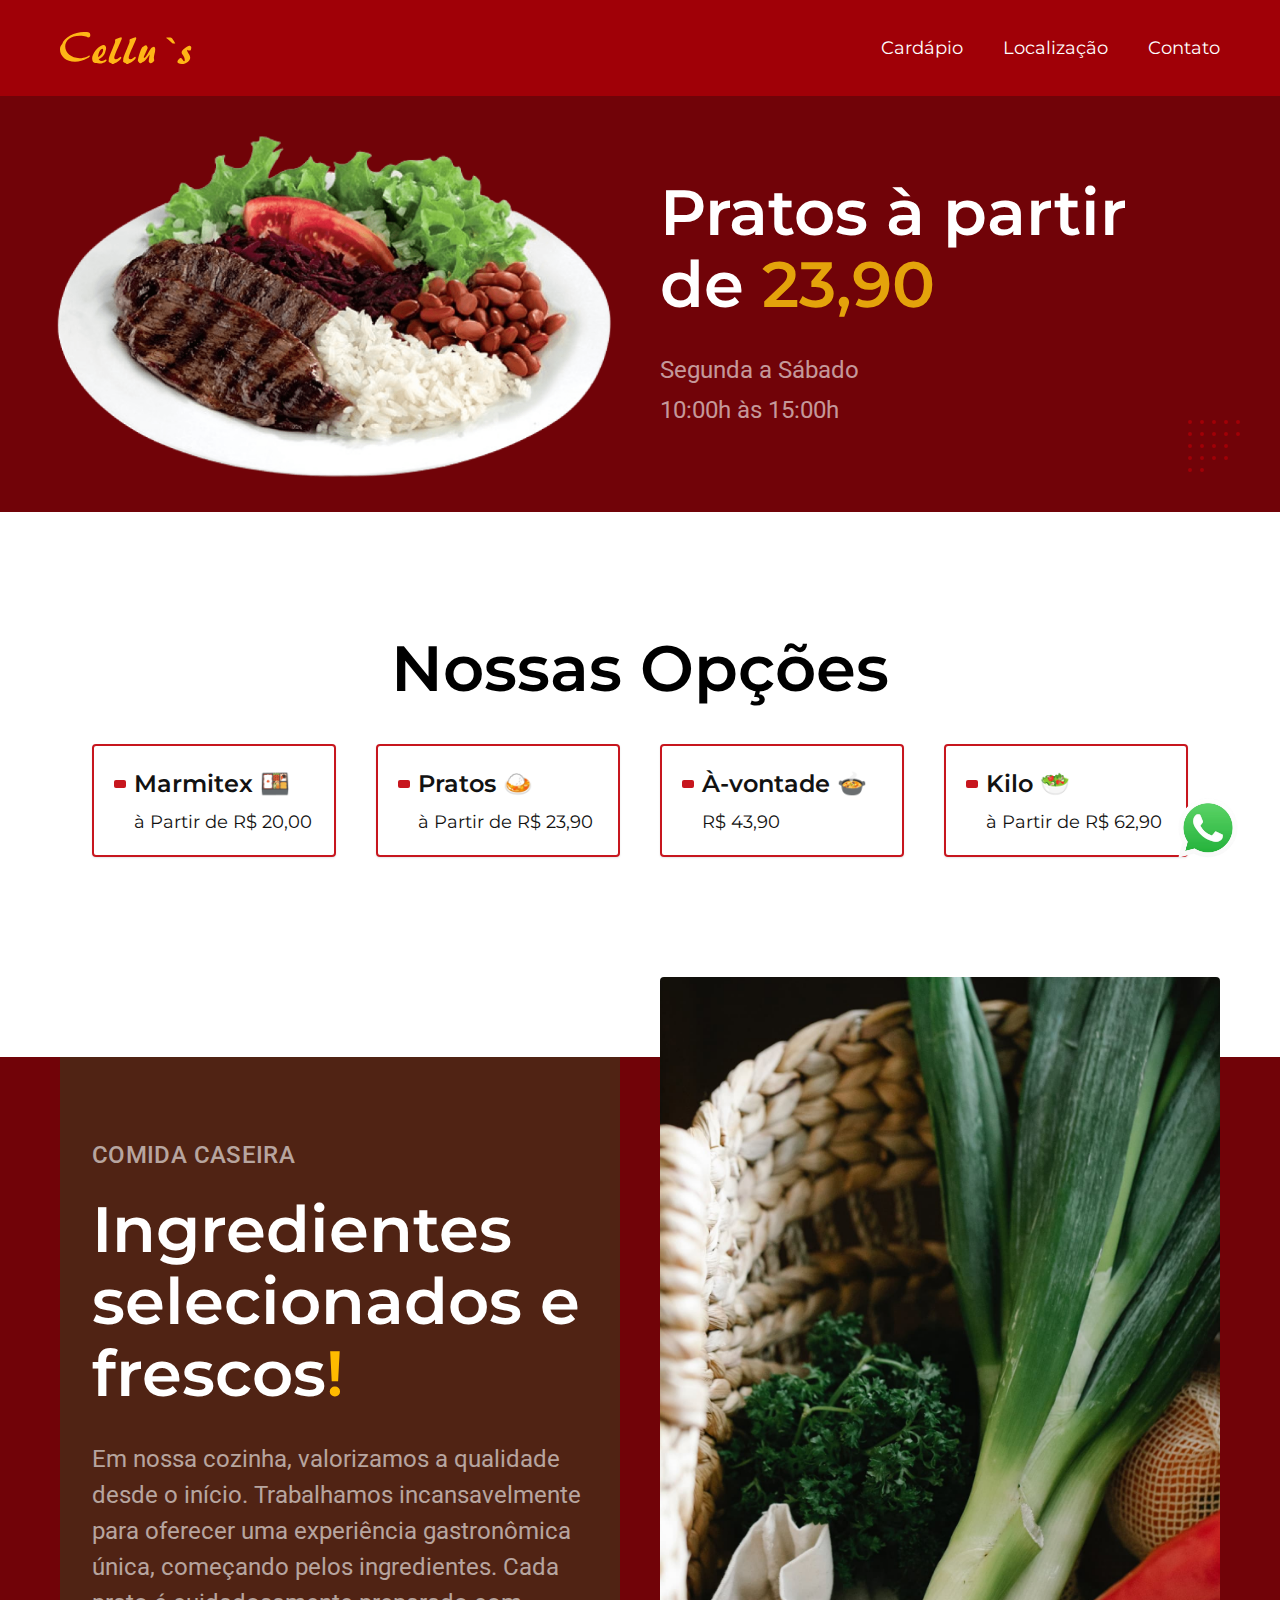
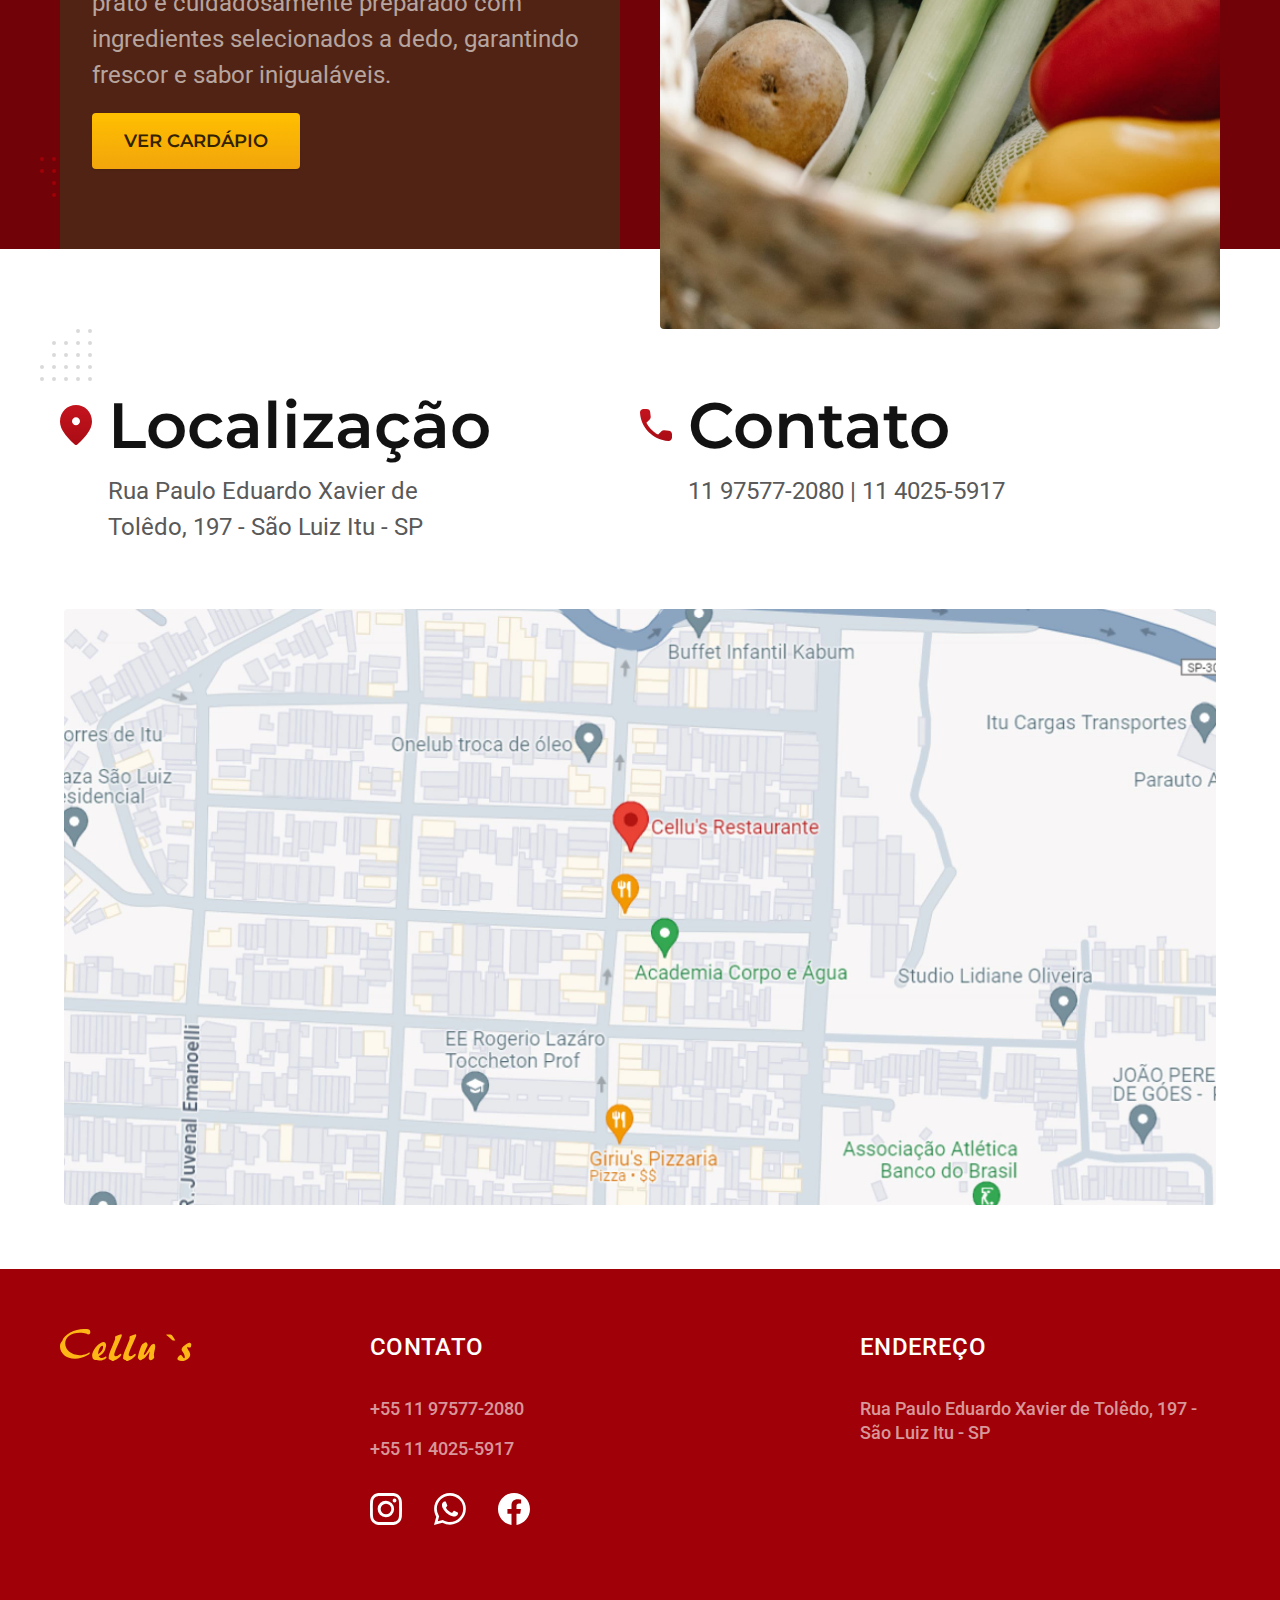
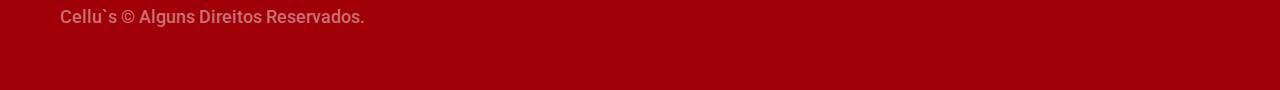
<file: index.html>
<!DOCTYPE html>

<html lang="pt-br">
    <head>
        <meta charset="UTF-8">
        <meta name="viewport" content="width=device-width, initial-scale=1.0">
        <title>Cellu's Restaurante</title>
        <meta name="description" content="Descubra o sabor autêntico da comida caseira no Cellu's Restaurante. Uma experiência gastronômica única, onde cada prato é preparado com carinho e ingredientes frescos. Venha desfrutar da tradição culinária em um ambiente acolhedor e familiar.">
        <link rel="icon" href="./favicon.svg" type="image/svg+xml">

        <link rel="preload" href="./css/style.min.css" as="style">
        <link rel="stylesheet" href="./css/style.min.css">

        <link rel="preconnect" href="https://fonts.googleapis.com">
        <link rel="preconnect" href="https://fonts.gstatic.com" crossorigin>
        <link href="https://fonts.googleapis.com/css2?family=Montserrat:wght@400;600&family=Roboto:wght@400;500&display=swap" rel="stylesheet">
        <script>document.documentElement.classList.add('js');</script>
    </head>
    <body>
        <header class="header-bg">
            <div class="header container">
                <a href="./">
                    <img src="./cellusarquivos/marca.svg" width="132" height="32" alt="Cellu's">
                </a>
                <nav aria-label="primaria">
                    <ul class="header-menu cor-0 font-1-m">
                        <li><a href="./cardapio.html">Cardápio</a></li>
                        <li><a href="./localizacao.html">Localização</a></li>
                        <li><a href="./contato.html">Contato</a></li>
                    </ul>
                </nav>
            </div>
        </header>
        <main class="introducao-bg">
            <div class="introducao">
                <picture data-anime = "200" class="fadeInLeft"><img src="./cellusarquivos/img-otm/prato-introducao.png"  width="1576" height="968" alt="Bife grelhado"></picture>
                <div class="introducao-conteudo">
                    <h1 class="font-1-xxl cor-0 fadeInDown" data-anime = "400">Pratos à partir de <span class="cor-s2">23,90</span></h1>
                    <div class="funcionamento">
                        <p class="font-2-l fadeInDown" data-anime = "600">Segunda a Sábado</p>
                        <p class="font-2-l fadeInDown" data-anime = "600">10:00h às 15:00h</p>
                    </div>
                </div>  
            </div>
        </main>
        <article class="whatsapp"> 
            <a href="https://wa.me/5511975772080" target="_blank"><img src="./cellusarquivos/img-otm/logo-whats.png" width="500" height="500" alt="Whatsapp" class="whatsapp-logo"></a>
        </article>

        <article class="opcoes-lista container">
            <h2 class="font-1-xxl fadeInLeft" data-anime = "200">Nossas Opções</h2>
            <ul class="fadeInUp" data-anime = "400">
                <li>
                    <a href="./cardapio.html">
                        <!-- <img src="./cellusarquivos/img-otm/pratos-marmitex.jpg" width="920" height="1040" alt="Pratos e marmitex"> -->
                        <h3 class="font-1-l-b">Marmitex 🍱</h3>
                        <span class="font-1-m">à Partir de R$ 20,00</span>
                    </a>
                </li>
                <li>
                    <a href="./cardapio.html">
                        <!-- <img src="./cellusarquivos/img-otm/pratos-marmitex.jpg" width="920" height="1040" alt="Pratos e marmitex"> -->
                        <h3 class="font-1-l-b">Pratos 🍛</h3>
                        <span class="font-1-m">à Partir de R$ 23,90</span>
                    </a>
                </li>
                <li>
                    <a href="./cardapio.html">
                        <!-- <img src="./cellusarquivos/img-otm/a-vontade.jpg" width="920" height="1040" alt="À-vontade"> -->
                        <h3 class="font-1-l-b">À-vontade 🍲</h3>
                        <span class="font-1-m">R$ 43,90</span>
                    </a>
                </li>
                <li>
                    <a href="./cardapio.html">
                        <!-- <img src="./cellusarquivos/img-otm/Kilo.jpg" width="920" height="1040" alt="Prato por kilo"> -->
                        <h3 class="font-1-l-b">Kilo 🥗</h3>
                        <span class="font-1-m">à Partir de R$ 62,90</span>
                    </a>
                </li>     
            </ul>
        </article>

        <article class="comida-bg">
            <div class="comida container">
                <div class="comida-conteudo">
                    <span class="font-2-l-b cor-t0">COMIDA CASEIRA</span>
                    <h2 class="font-1-xxl cor-0">Ingredientes selecionados e frescos<span class="cor-s1">!</span></h2>
                    <p class="font-2-l cor-t0">Em nossa cozinha, valorizamos a qualidade desde o início. Trabalhamos incansavelmente para oferecer uma experiência gastronômica única, começando pelos ingredientes. Cada prato é cuidadosamente preparado com ingredientes selecionados a dedo, garantindo frescor e sabor inigualáveis.</p>
                    <a class="botao" href="./cardapio.html">Ver cardápio</a>
                </div>
                <div class="comida-img">
                    <img src="./cellusarquivos/img-otm/ingredientes.jpg" width="1400" height="2240" alt="ingredientes">
                </div>
            </div>
        </article>
        <article class="localizacao-bg">
            <div class="localizacao container">
                <div class="localizacao-conteudo">
                    <ul class="localizacao-lista">
                        <li>
                            <div class="localizacao-titulo">
                                <div class="localizacao-pin">
                                  <img src="./cellusarquivos/icones/pin.svg" width="24" height="24" alt="Pin">
                                </div>
                             <h2 class="font-1-xxl cor-11">Localização</h2>
                            </div>
                            <p class="font-2-l cor-8"><a href="https://www.google.com/maps?q=CELLUS+RESTAURANTE+SAO+LUIZ&gs_lcrp=EgZjaHJvbWUqBggCEEUYOzIGCAAQRRg5MgYIARBFGDsyBggCEEUYOzIGCAMQLhhA0gEIMzMyN2owajGoAgCwAgA&um=1&ie=UTF-8">Rua Paulo Eduardo Xavier de Tolêdo, 197 - São Luiz
                                Itu - SP</a></p>
                        </li>
                        <li>
                            <div class="localizacao-titulo">
                              <div class="localizacao-phone">
                                 <img src="./cellusarquivos/icones/phone.svg" width="24" height="24" alt="Phone">
                              </div>
                              <h2 class="font-1-xxl cor-11">Contato</h2>
                            </div>
                            <p class="font-2-l cor-8"><a href="tel:+5511975772080">11 97577-2080</a> | <a href="tel:+551140255917">11 4025-5917</a></p>
                        </li>
                    </ul>
                    <a href="https://www.google.com/maps?q=CELLUS+RESTAURANTE+SAO+LUIZ&gs_lcrp=EgZjaHJvbWUqBggCEEUYOzIGCAAQRRg5MgYIARBFGDsyBggCEEUYOzIGCAMQLhhA0gEIMzMyN2owajGoAgCwAgA&um=1&ie=UTF-8">
                        <div class="localizacao-img">
                            <img src="./cellusarquivos/img-otm/Local.jpg" width="2320" height="1200" alt="Localização Rua Paulo Eduardo Xavier de Tolêdo, 197 - São Luiz Itu - SP">
                        </div>  
                    </a>
                </div>  
            </div>
        </article>
        <footer class="footer-bg">
            <div class="footer container">
                <img src="./cellusarquivos/marca.svg" width="132" height="32" alt="Cellu's">
                <div class="footer-contato">
                    <h3 class="font-2-l-b cor-0">Contato</h3>
                    <ul class="cor-t0 font-2-m">
                        <li><a href="tel:+5511975772080">+55 11 97577-2080</a></li>
                        <li><a href="tel:+551140255917">+55 11 4025-5917</a></li>
                    </ul>
                    <div class="footer-redes">
                        <a href="https://www.instagram.com/cellusrestaurante/" target="_blank">
                            <img src="./cellusarquivos/redes/instagram-w.svg" width="32" height="32" alt="Instagram">
                        </a>
                        <a href="https://wa.me/5511975772080" target="_blank">
                            <img src="./cellusarquivos/redes/whatsapp-w.svg" width="32" height="32" alt="Whatsapp">
                        </a>
                        <a href="https://www.facebook.com/cellusrestaurante/" target="_blank">
                            <img src="./cellusarquivos/redes/facebook-w.svg" width="32" height="32" alt="Facebook">
                        </a>
                    </div>
                </div>
                <div class="footer-localizacao">
                    <h3 class="font-2-l-b cor-0">Endereço</h3>
                    <ul class="cor-t0 font-2-m">
                        <li><a href="https://www.google.com/maps?q=CELLUS+RESTAURANTE+SAO+LUIZ&gs_lcrp=EgZjaHJvbWUqBggCEEUYOzIGCAAQRRg5MgYIARBFGDsyBggCEEUYOzIGCAMQLhhA0gEIMzMyN2owajGoAgCwAgA&um=1&ie=UTF-8">Rua Paulo Eduardo Xavier de Tolêdo, 197 - São Luiz
                            Itu - SP</a></li>
                    </ul>
                </div>
                <p class="footer-copy font-2-m cor-t1">Cellu`s ©  Alguns Direitos Reservados.</p>
            </div>
        </footer>
        <script src="./js/plugins/simple-anime.js"></script>
        <script src="./js/script.js"></script>
    </body>
</html>
</file>
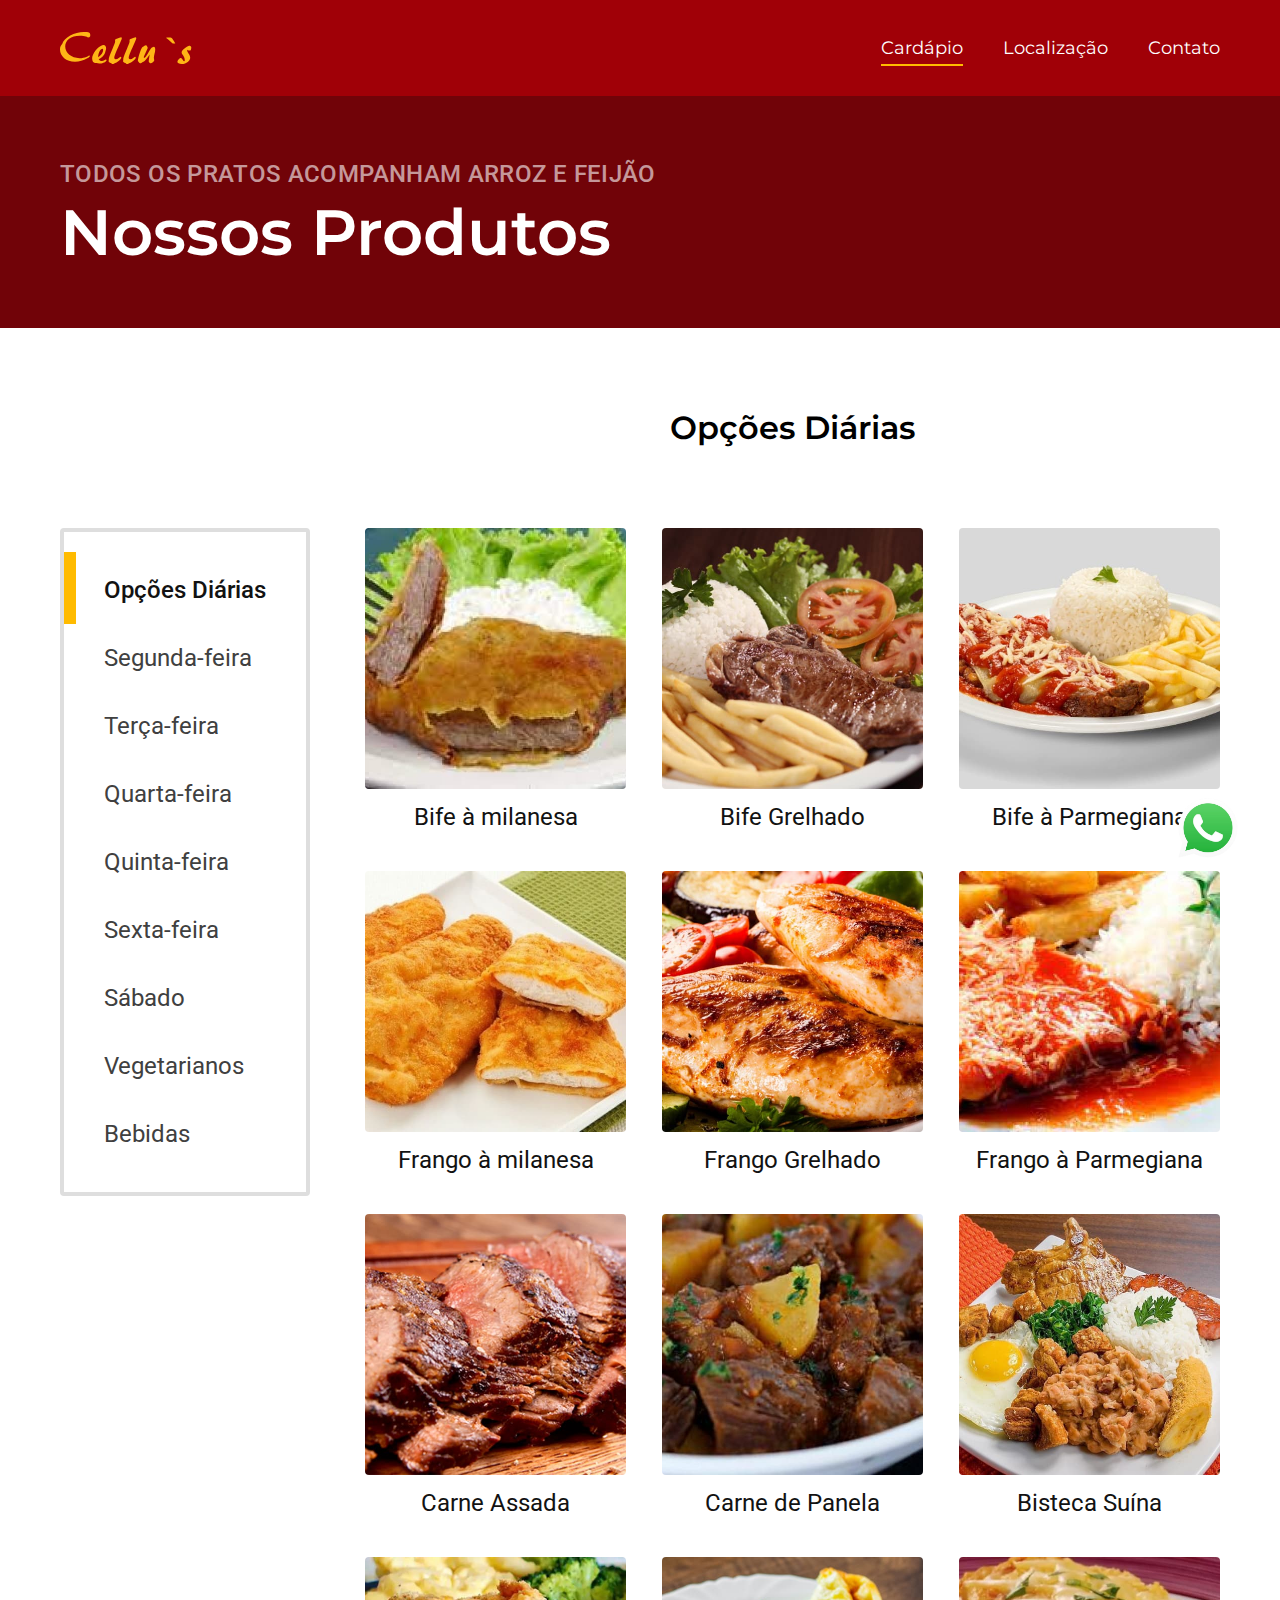
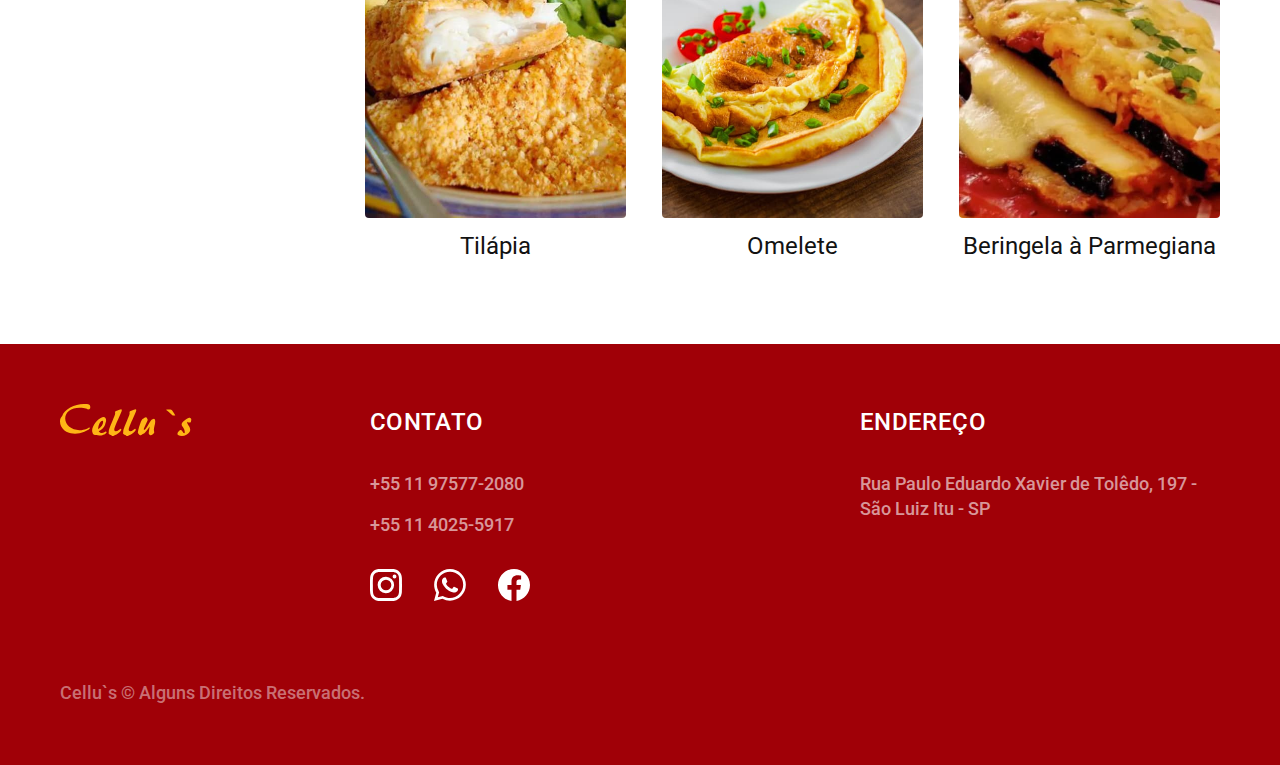
<file: cardapio.html>
<!DOCTYPE html>

<html lang="pt-br">
    <head>
        <meta charset="UTF-8">
        <meta name="viewport" content="width=device-width, initial-scale=1.0">
        <title>Cardápio | Cellu's</title>
        <meta name="description" content="Cardápio.">  
        <link rel="icon" href="./favicon.svg" type="image/svg+xml">
        <link rel="preload" href="./css/style.min.css" as="style">
        <link rel="stylesheet" href="./css/style.min.css">
        <link rel="preconnect" href="https://fonts.googleapis.com">
        <link rel="preconnect" href="https://fonts.gstatic.com" crossorigin>
        <link href="https://fonts.googleapis.com/css2?family=Montserrat:wght@400;600&family=Roboto:wght@400;500&display=swap" rel="stylesheet">
        <script>document.documentElement.classList.add('js');</script>
    </head>
    <body id="cardapio">
        <header class="header-bg">
            <div class="header container">
                <a href="./">
                    <img src="./cellusarquivos/marca.svg" width="132" height="32" alt="Cellu's">
                </a>
                <nav aria-label="primaria">
                    <ul class="header-menu cor-0 font-1-m">
                        <li><a href="./cardapio.html">Cardápio</a></li>
                        <li><a href="./localizacao.html">Localização</a></li>
                        <li><a href="./contato.html">Contato</a></li>
                    </ul>
                </nav>
            </div>
        </header>
        <article class="whatsapp"> 
            <a href="https://wa.me/5511975772080" target="_blank"><img src="./cellusarquivos/img-otm/logo-whats.png" width="500" height="500" alt="Whatsapp" class="whatsapp-logo"></a>
        </article>
        <main>
            <div class="titulo-bg">
                <div class="titulo container">
                    <p class="font-2-l-b cor-t0">TODOS OS PRATOS ACOMPANHAM ARROZ E FEIJÃO</p>
                    <h1 class="font-1-xxl cor-0">Nossos Produtos</h1>
                </div>
            </div>
            <div class="cardapio container">
                <ul class="cardapio-dias font-2-l cor-9">
                    <li class="cardapio-selecao"><a href="./cardapio.html">Opções Diárias</a></li>
                    <li><a href="./cardapio/segunda.html">Segunda-feira</a></li>
                    <li><a href="./cardapio/terca.html">Terça-feira</a></li>
                    <li><a href="./cardapio/quarta.html">Quarta-feira</a></li>
                    <li><a href="./cardapio/quinta.html">Quinta-feira</a></li>
                    <li><a href="./cardapio/sexta.html">Sexta-feira</a></li>
                    <li><a href="./cardapio/sabado.html">Sábado</a></li>
                    <li><a href="./cardapio/vegetarianos.html">Vegetarianos</a></li>
                    <li><a href="./cardapio/bebidas.html">Bebidas</a></li>
                </ul>
                <div>
                    <h2 class="font-1-xl">Opções Diárias</h2>
                    <div>
                        <ul class="cardapio-lista font-2-l cor-11">
                            <li>
                                <img src="./cellusarquivos/img-otm/bifeamilanesa.jpg" width="520" height="520" alt="Bife à milanesa">
                                <span>Bife à milanesa</span>
                            </li>
                            <li>
                                <img src="./cellusarquivos/img-otm/bifegrelhado.jpg" width="520" height="520" alt="Bife Grelhado">
                                <span>Bife Grelhado</span>
                            </li>
                            <li>
                                <img src="./cellusarquivos/img-otm/parmegianacarne.jpg" width="520" height="520" alt="Bife à Parmegiana">
                                <span>Bife à Parmegiana</span>
                            </li>
                            <li>
                                <img src="./cellusarquivos/img-otm/frangoamilanesa.jpg" width="520" height="520" alt="Frango à milanesa">
                                <span>Frango à milanesa</span>
                            </li>
                            <li>
                                <img src="./cellusarquivos/img-otm/frangogrelhado.jpg" width="520" height="520" alt="frangogrelhado">
                                <span>Frango Grelhado</span>
                            </li>
                            <li>
                                <img src="./cellusarquivos/img-otm/parmegianafrango.jpg" width="520" height="520" alt="Frango à Parmegiana">
                                <span>Frango à Parmegiana</span>
                            </li>
                            <li>
                                <img src="./cellusarquivos/img-otm/carneassada.jpg" width="520" height="520" alt="carneassada">
                                <span>Carne Assada</span>
                            </li>
                            <li>
                                <img src="./cellusarquivos/img-otm/carnedepanela.jpg" width="520" height="520" alt="carnedepanela">
                                <span>Carne de Panela</span>
                            </li>
                            <li>
                                <img src="./cellusarquivos/img-otm/bisteca.jpg" width="520" height="520" alt="Bisteca Suína">
                                <span>Bisteca Suína</span>
                            </li>
                            <li>
                                <img src="./cellusarquivos/img-otm/tilapia.jpg" width="520" height="520" alt="Tilápia">
                                <span>Tilápia</span>
                            </li>
                            <li>
                                <img src="./cellusarquivos/img-otm/omelete.jpg" width="520" height="520" alt="Omelete">
                                <span>Omelete</span>
                            </li>
                            <li>
                                <img src="./cellusarquivos/img-otm/parmegianaberingela.jpg" width="520" height="520" alt="Beringela à Parmegiana ">
                                <span>Beringela à Parmegiana </span>
                            </li>
                        </ul>
                    </div>
                </div>
            </div>
        </main>
        <footer class="footer-bg">
            <div class="footer container">
                <img src="./cellusarquivos/marca.svg" width="132" height="32" alt="Cellu's">
                <div class="footer-contato">
                    <h3 class="font-2-l-b cor-0">Contato</h3>
                    <ul class="cor-t0 font-2-m">
                        <li><a href="tel:+5511975772080">+55 11 97577-2080</a></li>
                        <li><a href="tel:+551140255917">+55 11 4025-5917</a></li>
                    </ul>
                    <div class="footer-redes">
                        <a href="https://www.instagram.com/cellusrestaurante/" target="_blank">
                            <img src="./cellusarquivos/redes/instagram-w.svg" width="32" height="32" alt="Instagram">
                        </a>
                        <a href="https://wa.me/5511975772080" target="_blank">
                            <img src="./cellusarquivos/redes/whatsapp-w.svg" width="32" height="32" alt="Whatsapp">
                        </a>
                        <a href="https://www.facebook.com/cellusrestaurante/" target="_blank">
                            <img src="./cellusarquivos/redes/facebook-w.svg" width="32" height="32" alt="Facebook">
                        </a>
                    </div>
                </div>
                <div class="footer-localizacao">
                    <h3 class="font-2-l-b cor-0">Endereço</h3>
                    <ul class="cor-t0 font-2-m">
                        <li><a href="https://www.google.com/maps?q=CELLUS+RESTAURANTE+SAO+LUIZ&gs_lcrp=EgZjaHJvbWUqBggCEEUYOzIGCAAQRRg5MgYIARBFGDsyBggCEEUYOzIGCAMQLhhA0gEIMzMyN2owajGoAgCwAgA&um=1&ie=UTF-8">Rua Paulo Eduardo Xavier de Tolêdo, 197 - São Luiz
                            Itu - SP</a></li>
                    </ul>
                </div>
                <p class="footer-copy font-2-m cor-t1">Cellu`s ©  Alguns Direitos Reservados.</p>
            </div>
        </footer>
        <script src="./js/script.js"></script>
    </body>
</html>
</file>
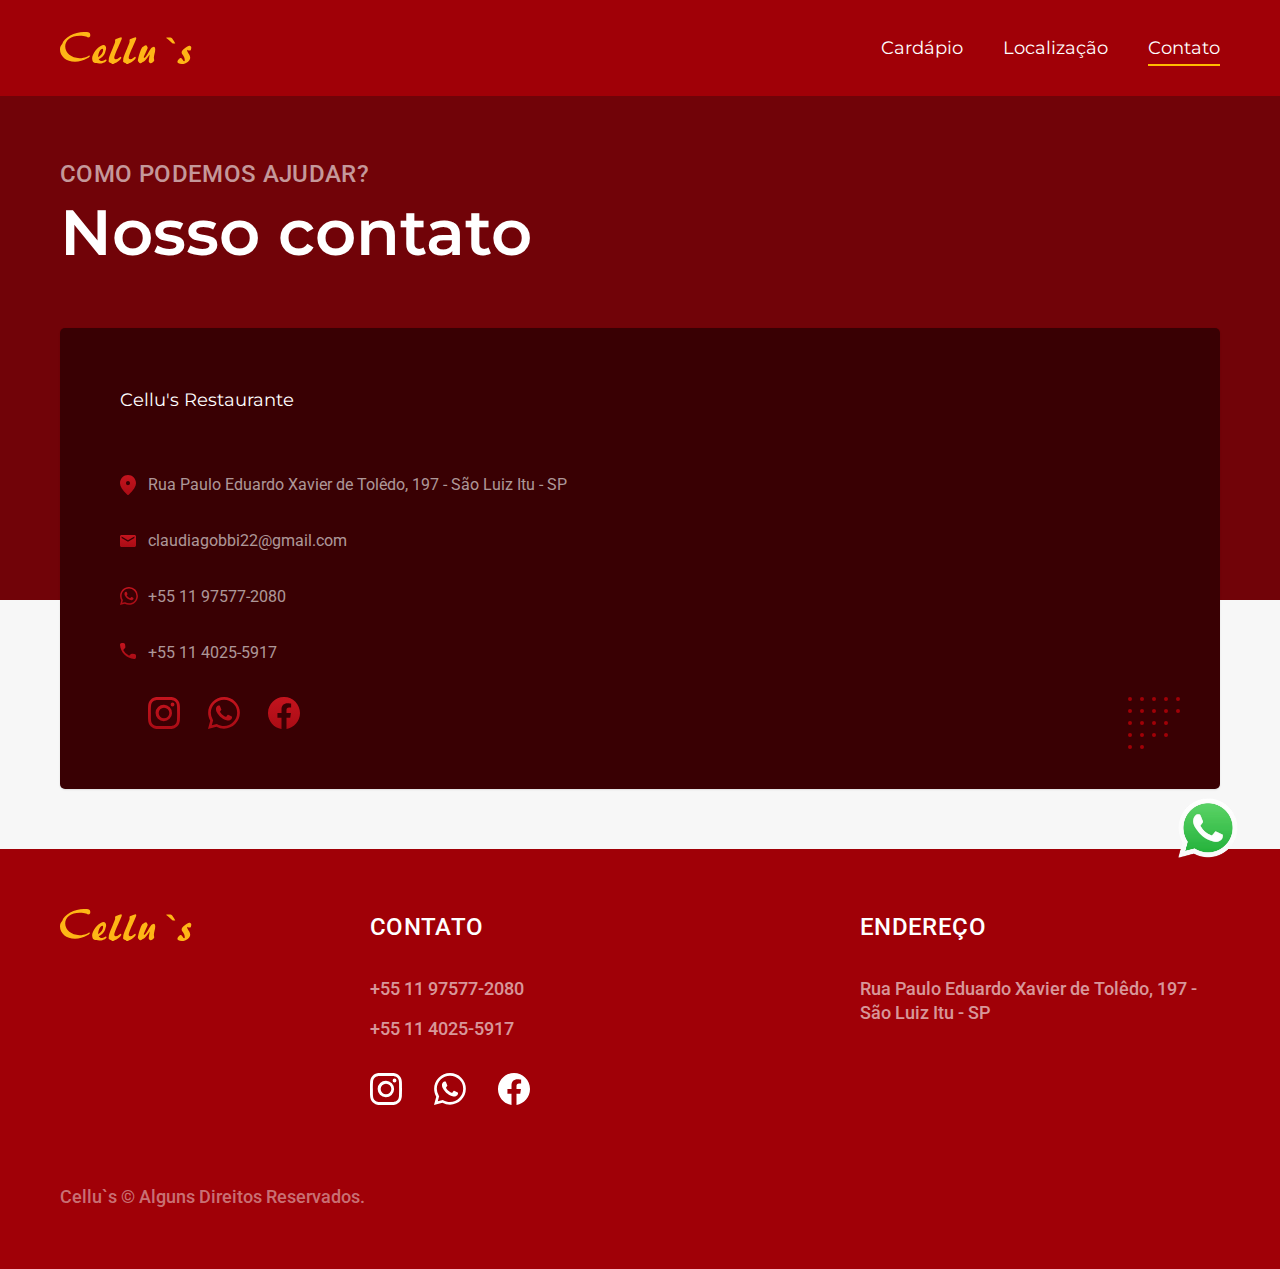
<file: contato.html>
<!DOCTYPE html>

<html lang="pt-br">
    <head>
        <meta charset="UTF-8">
        <meta name="viewport" content="width=device-width, initial-scale=1.0">
        <title>Contato | Cellu's</title>
        <meta name="description" content="Localização.">
        <link rel="icon" href="./favicon.svg" type="image/svg+xml">
        <link rel="preload" href="./css/style.min.css" as="style">
        <link rel="stylesheet" href="./css/style.min.css">
        <link rel="preconnect" href="https://fonts.googleapis.com">
        <link rel="preconnect" href="https://fonts.gstatic.com" crossorigin>
        <link href="https://fonts.googleapis.com/css2?family=Montserrat:wght@400;600&family=Roboto:wght@400;500&display=swap" rel="stylesheet">
        <script>document.documentElement.classList.add('js');</script>
    </head>
    <body id="contato">
        <header class="header-bg">
            <div class="header container">
                <a href="./">
                    <img src="./cellusarquivos/marca.svg" width="132" height="32" alt="Cellu's">
                </a>
                <nav aria-label="primaria">
                    <ul class="header-menu cor-0 font-1-m">
                        <li><a href="./cardapio.html">Cardápio</a></li>
                        <li><a href="./localizacao.html">Localização</a></li>
                        <li><a href="./contato.html">Contato</a></li>
                    </ul>
                </nav>
            </div>
        </header>
        <article class="whatsapp"> 
            <a href="https://wa.me/5511975772080" target="_blank"><img src="./cellusarquivos/img-otm/logo-whats.png" width="500" height="500" alt="Whatsapp" class="whatsapp-logo"></a>
        </article>
        <main>
            <div class="titulo-bg">
                <div class="titulo container">
                    <p class="font-2-l-b cor-t0">COMO PODEMOS AJUDAR?</p>
                    <h1 class="font-1-xxl cor-0">Nosso contato</h1>
                </div>
            </div>
            <div class="contato container">
                <section class="contato-dados" aria-label="Endereço">
                    <h2 class="font-1-m cor-0">Cellu's Restaurante</h2>
                    <div class="contato-endereco font-2-s cor-t0">
                        <a href="https://www.google.com/maps?q=CELLUS+RESTAURANTE+SAO+LUIZ&gs_lcrp=EgZjaHJvbWUqBggCEEUYOzIGCAAQRRg5MgYIARBFGDsyBggCEEUYOzIGCAMQLhhA0gEIMzMyN2owajGoAgCwAgA&um=1&ie=UTF-8">Rua Paulo Eduardo Xavier de Tolêdo, 197 - São Luiz
                            Itu - SP</a>
                    </div>
                    <address class="contato-meios font-2-s cor-t0">
                    <a href="mailto:cellusrestaurante@gmail.com">claudiagobbi22@gmail.com</a>
                    <a href="https://wa.me/5511975772080" target="_blank">+55 11 97577-2080</a>
                    <a href="tel:+551140255917">+55 11 4025-5917</a>
                    </address>
                    <div class="contato-redes">
                        <a href="https://www.instagram.com/cellusrestaurante/" target="_blank">
                            <img src="./cellusarquivos/redes/instagram.svg" width="32" height="32" alt="Instagram">
                        </a>
                        <a href="https://wa.me/5511975772080" target="_blank">
                            <img src="./cellusarquivos/redes/whatsapp.svg" width="32" height="32" alt="Whatsapp">
                        </a>
                        <a href="https://www.facebook.com/cellusrestaurante/" target="_blank">
                            <img src="./cellusarquivos/redes/facebook.svg" width="32" height="32" alt="Facebook">
                        </a>
                    </div>
                </section>
                <!-- Formulário -->
                <!-- <section class="contato-formulario" aria-label="Formulário">
                    <form class="form" action="./contato.html">
                        <div>
                            <label for="nome">Nome</label>
                            <input type="text" id="nome" name="nome" placeholder="Seu nome">
                        </div>
                        <div>
                            <label for="telefone">Telefone</label>
                            <input type="text" id="telefone" name="telefone" placeholder="(11) 99999-9999">
                        </div>
                        <div class="col-2">
                            <label for="email">Email</label>
                            <input type="email" id="email" name="email" placeholder="contato@email.com">
                        </div>
                        <div class="col-2">
                            <label for="mensagem">Mensagem</label>
                            <textarea rows="5" id="mensagem" name="mensagem" placeholder="O que você precisa?"></textarea>
                        </div>
                        <button class="botao2 col-2">Enviar Mensagem</button>
                    </form>
                </section> -->
            </div>
        </main>
        <footer class="footer-bg">
            <div class="footer container">
                <img src="./cellusarquivos/marca.svg" width="132" height="32" alt="Cellu's">
                <div class="footer-contato">
                    <h3 class="font-2-l-b cor-0">Contato</h3>
                    <ul class="cor-t0 font-2-m">
                        <li><a href="tel:+5511975772080">+55 11 97577-2080</a></li>
                        <li><a href="tel:+551140255917">+55 11 4025-5917</a></li>
                    </ul>
                    <div class="footer-redes">
                        <a href="https://www.instagram.com/cellusrestaurante/" target="_blank">
                            <img src="./cellusarquivos/redes/instagram-w.svg" width="32" height="32" alt="Instagram">
                        </a>
                        <a href="https://wa.me/5511975772080" target="_blank">
                            <img src="./cellusarquivos/redes/whatsapp-w.svg" width="32" height="32" alt="Whatsapp">
                        </a>
                        <a href="https://www.facebook.com/cellusrestaurante/" target="_blank">
                            <img src="./cellusarquivos/redes/facebook-w.svg" width="32" height="32" alt="Facebook">
                        </a>
                    </div>
                </div>
                <div class="footer-localizacao">
                    <h3 class="font-2-l-b cor-0">Endereço</h3>
                    <ul class="cor-t0 font-2-m">
                        <li><a href="https://www.google.com/maps?q=CELLUS+RESTAURANTE+SAO+LUIZ&gs_lcrp=EgZjaHJvbWUqBggCEEUYOzIGCAAQRRg5MgYIARBFGDsyBggCEEUYOzIGCAMQLhhA0gEIMzMyN2owajGoAgCwAgA&um=1&ie=UTF-8">Rua Paulo Eduardo Xavier de Tolêdo, 197 - São Luiz
                            Itu - SP</a></li>
                    </ul>
                </div>
                <p class="footer-copy font-2-m cor-t1">Cellu`s ©  Alguns Direitos Reservados.</p>
            </div>
        </footer>
        <script src="./js/script.js"></script>
    </body>
</html>
</file>
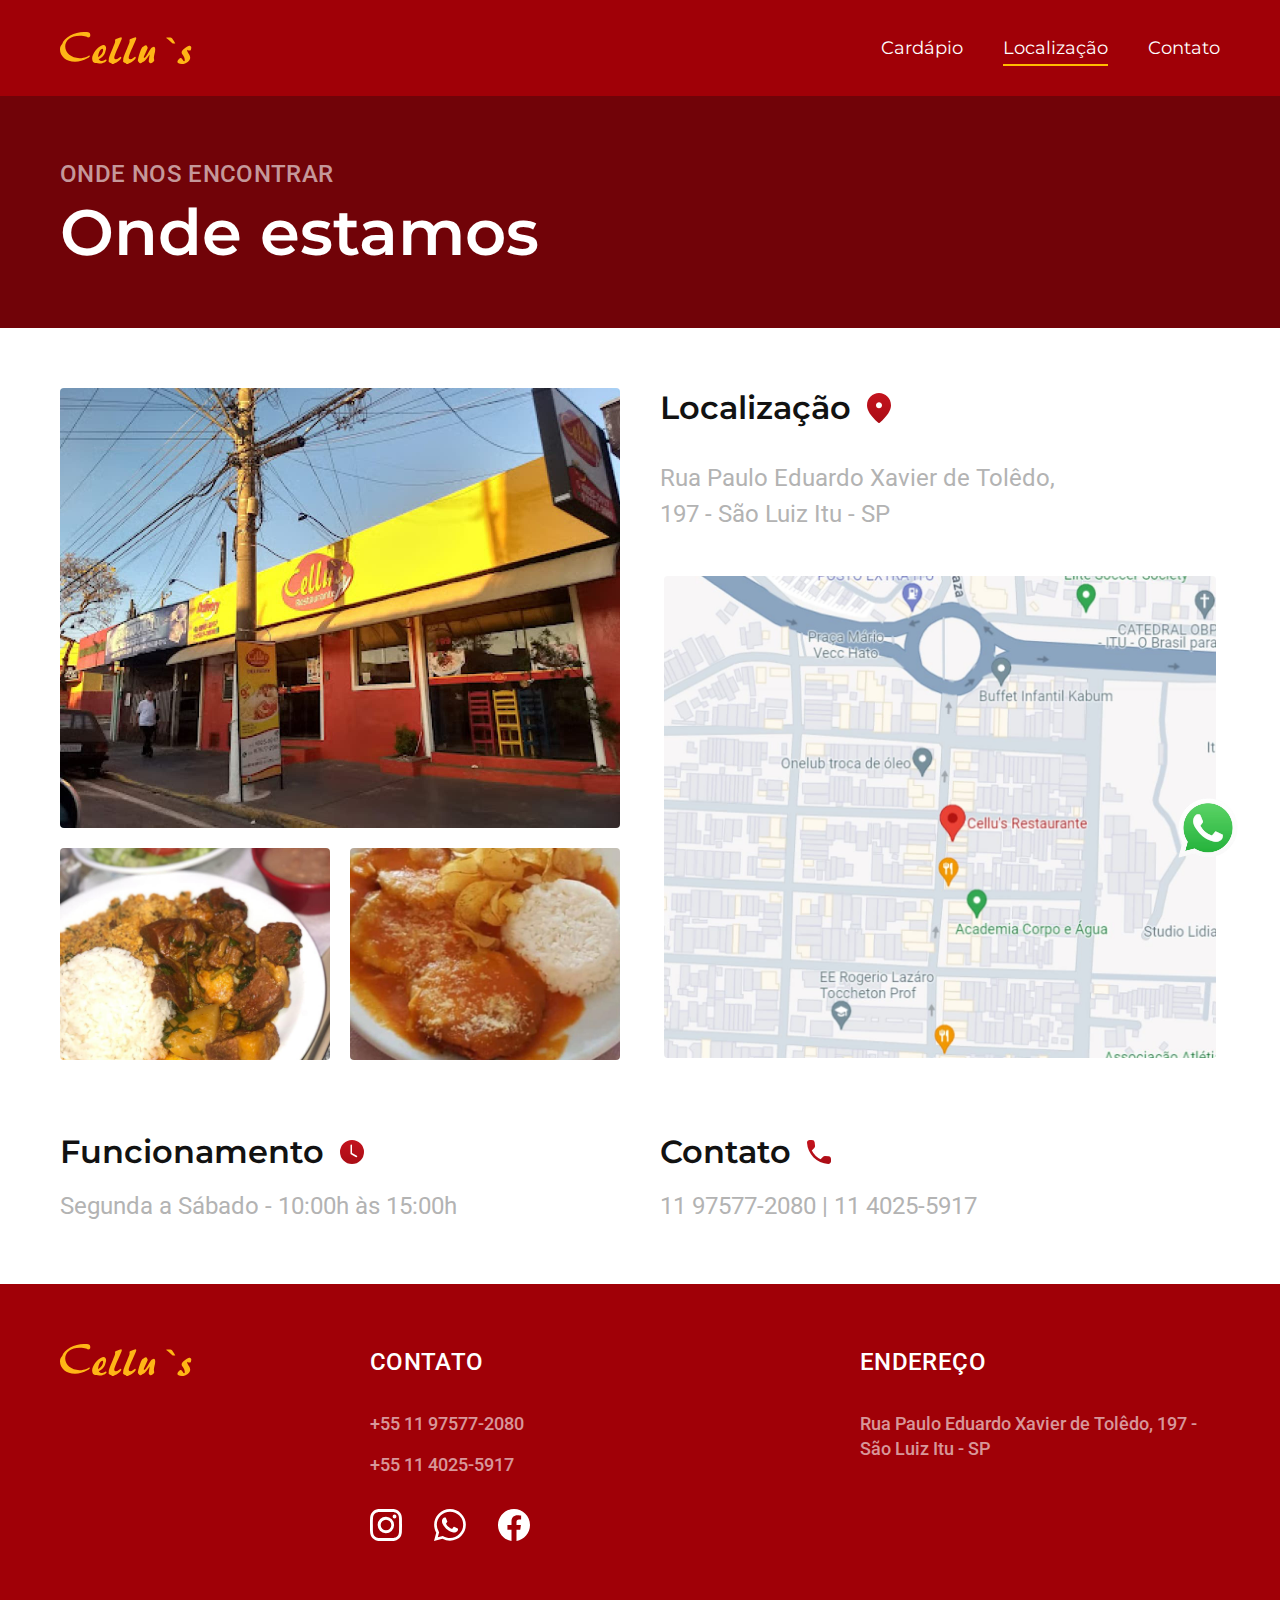
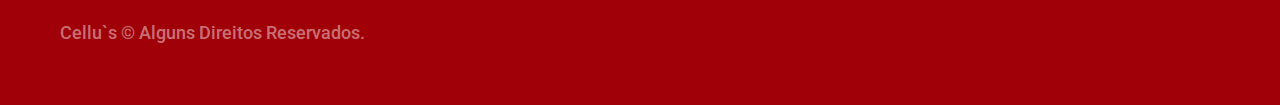
<file: localizacao.html>
<!DOCTYPE html>

<html lang="pt-br">
    <head>
        <meta charset="UTF-8">
        <meta name="viewport" content="width=device-width, initial-scale=1.0">
        <title>Localização | Cellu's</title>
        <meta name="description" content="Localização.">   
        <link rel="icon" href="./favicon.svg" type="image/svg+xml">
        <link rel="preload" href="./css/style.min.css" as="style">
        <link rel="stylesheet" href="./css/style.min.css">
        <link rel="preconnect" href="https://fonts.googleapis.com">
        <link rel="preconnect" href="https://fonts.gstatic.com" crossorigin>
        <link href="https://fonts.googleapis.com/css2?family=Montserrat:wght@400;600&family=Roboto:wght@400;500&display=swap" rel="stylesheet">
        <script>document.documentElement.classList.add('js');</script>
    </head>
    <body id="localizacao-1">
        <header class="header-bg">
            <div class="header container">
                <a href="./">
                    <img src="./cellusarquivos/marca.svg" width="132" height="32" alt="Cellu's">
                </a>
                <nav aria-label="primaria">
                    <ul class="header-menu cor-0 font-1-m">
                        <li><a href="./cardapio.html">Cardápio</a></li>
                        <li><a href="./localizacao.html">Localização</a></li>
                        <li><a href="./contato.html">Contato</a></li>
                    </ul>
                </nav>
            </div>
        </header>
        <article class="whatsapp"> 
            <a href="https://wa.me/5511975772080" target="_blank"><img src="./cellusarquivos/img-otm/logo-whats.png" width="500" height="500" alt="Whatsapp" class="whatsapp-logo"></a>
        </article>
        <main>
            <div class="titulo-bg">
                <div class="titulo container">
                    <p class="font-2-l-b cor-t0">ONDE NOS ENCONTRAR</p>
                    <h1 class="font-1-xxl cor-0">Onde estamos</h1>
                </div>
            </div>
            <div class="localizacao-1 container">
                <div class="localizacao-1-imagens">
                    <img src="./cellusarquivos/img-otm/celluslocal.jpg" width="1120" height="880" alt="local endereço">
                    <img src="./cellusarquivos/img-otm/pratofoto.jpg" width="1120" height="880" alt="carnepanela endereço">
                    <img src="./cellusarquivos/img-otm/pratocasa.jpg" width="1120" height="880" alt="Parmegiana endereço">
                </div>
                <div class="localizacao-1-conteudo">
                        <h2 class="font-1-xl cor-11">Localização<img src="./cellusarquivos/icones/pin.svg" width="24" height="24" alt="Pin"></h2>
                    <p class="font-2-l cor-5"><a href="https://www.google.com/maps?q=CELLUS+RESTAURANTE+SAO+LUIZ&gs_lcrp=EgZjaHJvbWUqBggCEEUYOzIGCAAQRRg5MgYIARBFGDsyBggCEEUYOzIGCAMQLhhA0gEIMzMyN2owajGoAgCwAgA&um=1&ie=UTF-8">Rua Paulo Eduardo Xavier de Tolêdo, 197 - São Luiz
                        Itu - SP</a></p>
                    <a href="https://www.google.com/maps?q=CELLUS+RESTAURANTE+SAO+LUIZ&gs_lcrp=EgZjaHJvbWUqBggCEEUYOzIGCAAQRRg5MgYIARBFGDsyBggCEEUYOzIGCAMQLhhA0gEIMzMyN2owajGoAgCwAgA&um=1&ie=UTF-8">
                        <div class="localizacao-img">
                            <img src="./cellusarquivos/img-otm/maps (1).jpg" alt="Localização Rua Paulo Eduardo Xavier de Tolêdo, 197 - São Luiz Itu - SP">
                        </div>  
                    </a>
                </div>
                <div class="localizacao-1-informacoes">
                        <h2 class="font-1-xl cor-11">Funcionamento<img src="./cellusarquivos/icones/relogio.svg" width="24" height="24" alt="Relogio"></h2>
                        <span class="font-2-l cor-5">Segunda a Sábado - 10:00h às 15:00h</span>
                        <span class="font-2-l cor-5"></span>
                </div>
                <div class="localizacao-1-informacoes">
                        <h2 class="font-1-xl cor-11">Contato<img src="./cellusarquivos/icones/phone.svg" width="24" height="24" alt="Phone"></h2>
                        <p class="font-2-l cor-5"><a href="tel:+5511975772080">11 97577-2080</a> | <a href="tel:+551140255917">11 4025-5917</a></p>
                </div>
            </div>
        </main>
        <footer class="footer-bg">
            <div class="footer container">
                <img src="./cellusarquivos/marca.svg" width="132" height="32" alt="Cellu's">
                <div class="footer-contato">
                    <h3 class="font-2-l-b cor-0">Contato</h3>
                    <ul class="cor-t0 font-2-m">
                        <li><a href="tel:+5511975772080">+55 11 97577-2080</a></li>
                        <li><a href="tel:+551140255917">+55 11 4025-5917</a></li>
                    </ul>
                    <div class="footer-redes">
                        <a href="https://www.instagram.com/cellusrestaurante/" target="_blank">
                            <img src="./cellusarquivos/redes/instagram-w.svg" width="32" height="32" alt="Instagram">
                        </a>
                        <a href="https://wa.me/5511975772080" target="_blank">
                            <img src="./cellusarquivos/redes/whatsapp-w.svg" width="32" height="32" alt="Whatsapp">
                        </a>
                        <a href="https://www.facebook.com/cellusrestaurante/" target="_blank">
                            <img src="./cellusarquivos/redes/facebook-w.svg" width="32" height="32" alt="Facebook">
                        </a>
                    </div>
                </div>
                <div class="footer-localizacao">
                    <h3 class="font-2-l-b cor-0">Endereço</h3>
                    <ul class="cor-t0 font-2-m">
                        <li><a href="https://www.google.com/maps?q=CELLUS+RESTAURANTE+SAO+LUIZ&gs_lcrp=EgZjaHJvbWUqBggCEEUYOzIGCAAQRRg5MgYIARBFGDsyBggCEEUYOzIGCAMQLhhA0gEIMzMyN2owajGoAgCwAgA&um=1&ie=UTF-8">Rua Paulo Eduardo Xavier de Tolêdo, 197 - São Luiz
                            Itu - SP</a></li>
                    </ul>
                </div>
                <p class="footer-copy font-2-m cor-t1">Cellu`s ©  Alguns Direitos Reservados.</p>
            </div>
        </footer>
        <script src="./js/script.js"></script>
    </body>
</html>
</file>
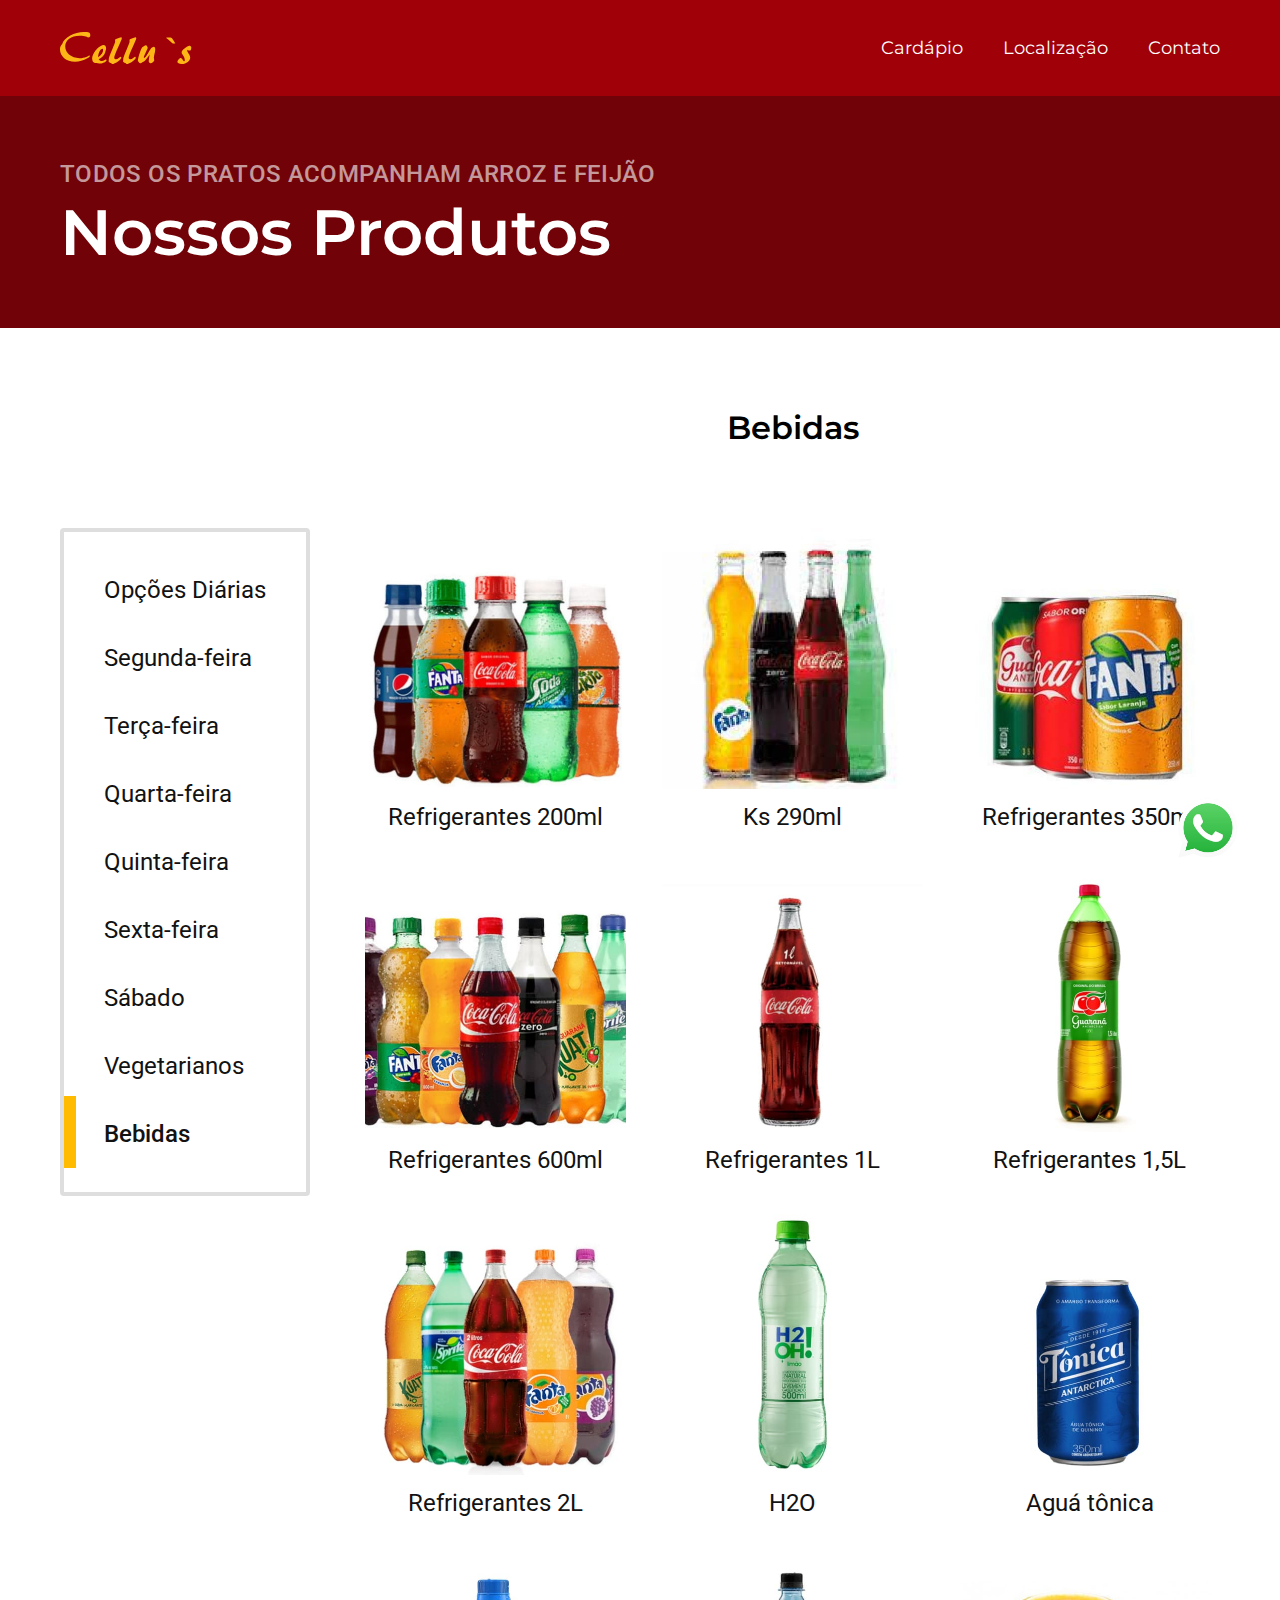
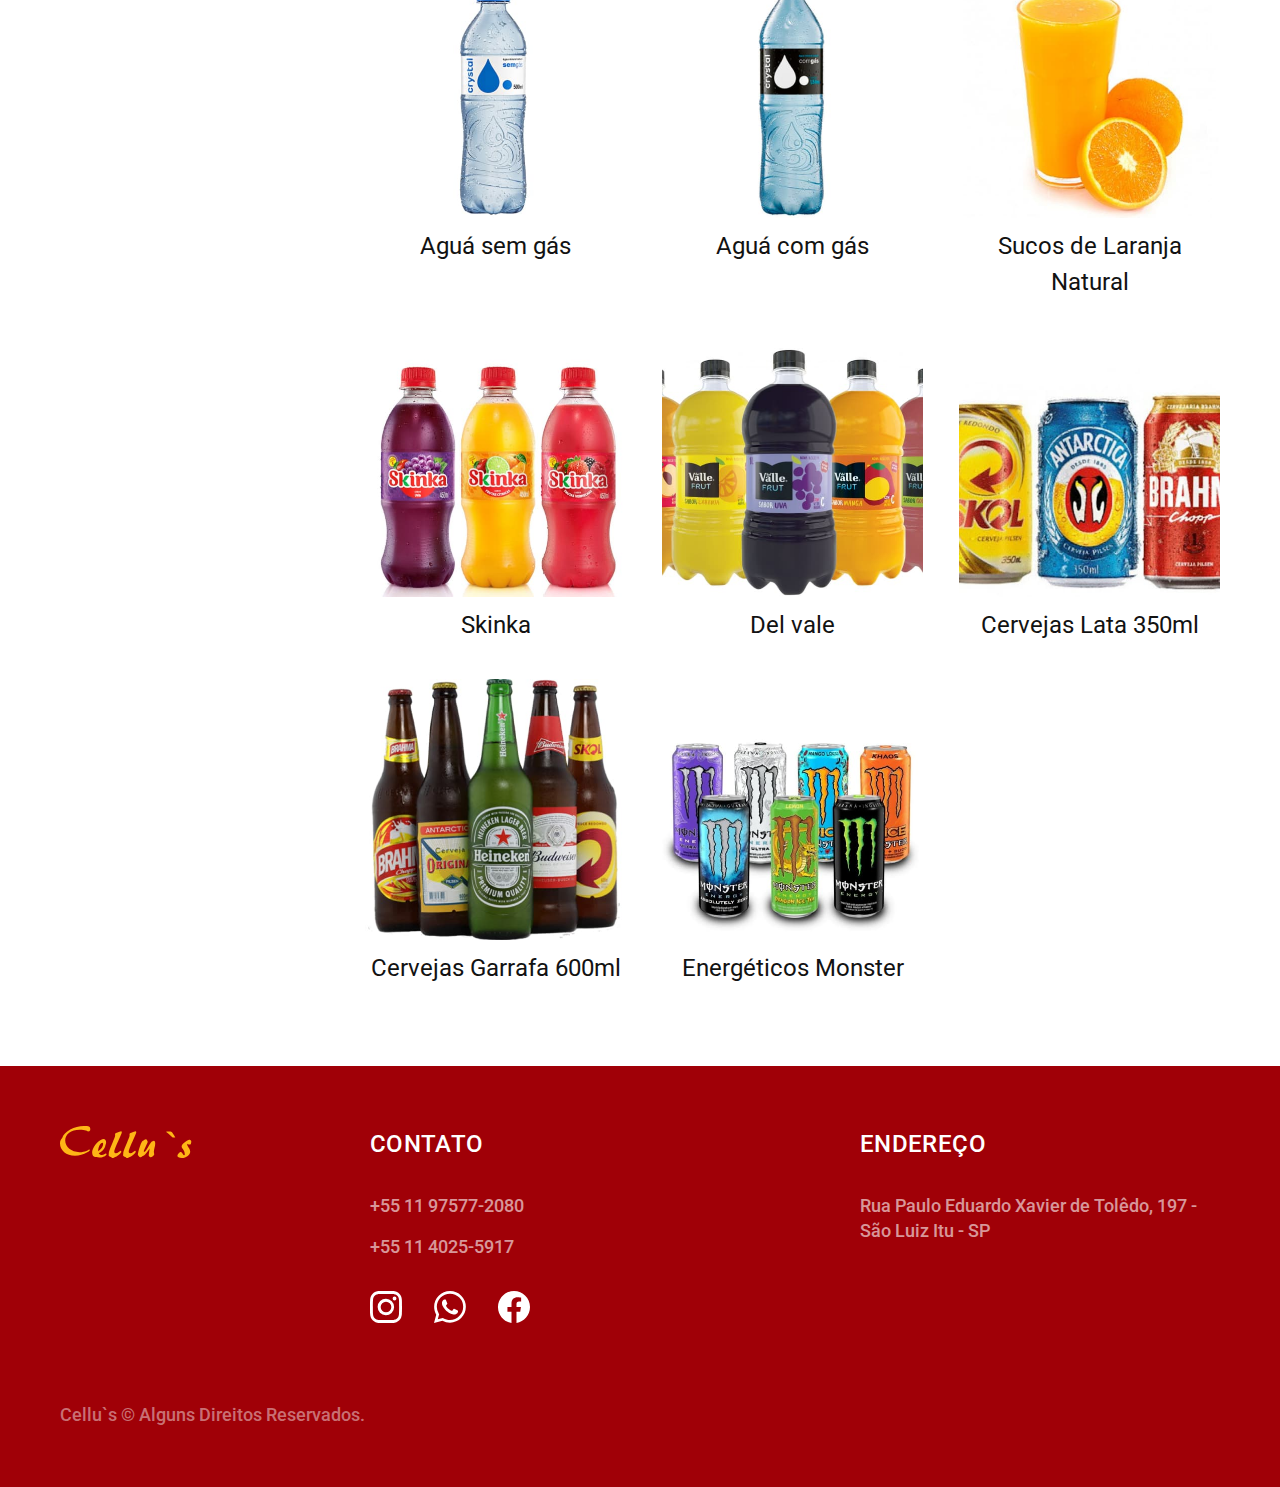
<file: cardapio/bebidas.html>
<!DOCTYPE html>

<html lang="pt-br">
    <head>
        <meta charset="UTF-8">
        <meta name="viewport" content="width=device-width, initial-scale=1.0">
        <title>Cardápio | Bebidas</title>
        <meta name="description" content="Cardápio.">
        <link rel="icon" href="../favicon.svg" type="image/svg+xml">
        <link rel="preload" href="../css/style.min.css" as="style">
        <link rel="stylesheet" href=".././css/style.min.css">       
        <link rel="preconnect" href="https://fonts.googleapis.com">
        <link rel="preconnect" href="https://fonts.gstatic.com" crossorigin>
        <link href="https://fonts.googleapis.com/css2?family=Montserrat:wght@400;600&family=Roboto:wght@400;500&display=swap" rel="stylesheet">    
        <script>document.documentElement.classList.add('js');</script>
    </head>
    <body id="cardapio">
        <header class="header-bg">
            <div class="header container">
                <a href=".././">
                    <img src=".././cellusarquivos/marca.svg" width="132" height="32" alt="Cellu's">
                </a>
                <nav aria-label="primaria">
                    <ul class="header-menu cor-0 font-1-m">
                        <li><a href=".././cardapio.html">Cardápio</a></li>
                        <li><a href=".././localizacao.html">Localização</a></li>
                        <li><a href=".././contato.html">Contato</a></li>
                    </ul>
                </nav>
            </div>
        </header>
        <article class="whatsapp"> 
            <a href="https://wa.me/5511975772080" target="_blank"><img src=".././cellusarquivos/img-otm/logo-whats.png" width="500" height="500" alt="Whatsapp" class="whatsapp-logo"></a>
        </article>
        <main>
            <div class="titulo-bg">
                <div class="titulo container">
                    <p class="font-2-l-b cor-t0">TODOS OS PRATOS ACOMPANHAM ARROZ E FEIJÃO</p>
                    <h1 class="font-1-xxl cor-0">Nossos Produtos</h1>
                </div>
            </div>
            <div class="cardapio container">
                <ul class="cardapio-dias font-2-l cor-11">
                    <li><a href=".././cardapio.html">Opções Diárias</a></li>
                    <li><a href="./segunda.html">Segunda-feira</a></li>
                    <li><a href="./terca.html">Terça-feira</a></li>
                    <li><a href="./quarta.html">Quarta-feira</a></li>
                    <li><a href="./quinta.html">Quinta-feira</a></li>
                    <li><a href="./sexta.html">Sexta-feira</a></li>
                    <li><a href="./sabado.html">Sábado</a></li>
                    <li><a href="./vegetarianos.html">Vegetarianos</a></li>
                    <li class="cardapio-selecao"><a href="./bebidas.html">Bebidas</a></li>
                </ul>
                <div>
                    <h2 class="font-1-xl">Bebidas</h2>
                    <div>
                        <ul class="cardapio-lista font-2-l cor-11">
                            <li>
                                <img src=".././cellusarquivos/img-otm/BEBIDAS/refrigerante200.jpg" width="520" height="520" alt="Refrigerante 200ml">
                                <span>Refrigerantes 200ml</span>
                            </li>
                            <li>
                                <img src=".././cellusarquivos/img-otm/BEBIDAS/refrigerante290.jpg" width="520" height="520" alt="Ks 290ml ">
                                <span>Ks 290ml</span>
                            </li>
                            <li>
                                <img src=".././cellusarquivos/img-otm/BEBIDAS/refrigerante350.jpg" width="520" height="520" alt="Refrigerante 350ml ">
                                <span>Refrigerantes 350ml</span>
                            </li>                          
                            <li>
                                <img src=".././cellusarquivos/img-otm/BEBIDAS/refrigerante600.jpg" width="520" height="520" alt="Refrigerante 600ml">
                                <span>Refrigerantes 600ml</span>
                            </li>
                            <li>
                                <img src=".././cellusarquivos/img-otm/BEBIDAS/refrigerante1l.jpg" width="520" height="520" alt="Refrigerante 1L">
                                <span>Refrigerantes 1L</span>
                            </li>
                            <li>
                                <img src=".././cellusarquivos/img-otm/BEBIDAS/refrigerante15l.jpg" width="520" height="520" alt="Refrigerante 1,5L">
                                <span>Refrigerantes 1,5L</span>
                            </li>
                            <li>
                                <img src=".././cellusarquivos/img-otm/BEBIDAS/refrigerante2l.jpg" width="520" height="520" alt="Refrigerante 2L">
                                <span>Refrigerantes 2L</span>
                            </li>
                            <li>
                                <img src=".././cellusarquivos/img-otm/BEBIDAS/H2O.jpg" width="520" height="520" alt="H2O">
                                <span>H2O</span>
                            </li>
                            <li>
                                <img src=".././cellusarquivos/img-otm/BEBIDAS/aguatonica.jpg" width="520" height="520" alt="Aguá tônica">
                                <span>Aguá tônica</span>
                            </li>
                            <li>
                                <img src=".././cellusarquivos/img-otm/BEBIDAS/aguasemgas.jpg" width="520" height="520" alt="Aguá sem gás">
                                <span>Aguá sem gás</span>
                            </li>
                            <li>
                                <img src=".././cellusarquivos/img-otm/BEBIDAS/aguacomgas.jpg" width="520" height="520" alt="Aguá com gás">
                                <span>Aguá com gás</span>
                            </li>
                            <li>
                                <img src=".././cellusarquivos/img-otm/BEBIDAS/sucolaranja.jpg" width="520" height="520" alt="Suco de Laranja Natural">
                                <span>Sucos de Laranja Natural</span>
                            </li>
                            <li>
                                <img src=".././cellusarquivos/img-otm/BEBIDAS/skinka.jpg" width="520" height="520" alt="Skinka">
                                <span>Skinka</span>
                            </li>
                            <li>
                                <img src=".././cellusarquivos/img-otm/BEBIDAS/delvale.jpg" width="520" height="520" alt="Del vale">
                                <span>Del vale</span>
                            </li>
                            <li>
                                <img src=".././cellusarquivos/img-otm/BEBIDAS/cerveja350.jpg" width="520" height="520" alt="Cerveja Lata 350ml">
                                <span>Cervejas Lata 350ml</span>
                            </li>
                            <li>
                                <img src=".././cellusarquivos/img-otm/BEBIDAS/cerveja600.jpg" width="520" height="520" alt="Cervejas Garrafa 600ml">
                                <span>Cervejas Garrafa 600ml</span>
                            </li>
                            <li>
                                <img src=".././cellusarquivos/img-otm/BEBIDAS/monster.jpg" width="520" height="520" alt="Energéticos Monster">
                                <span>Energéticos Monster</span>
                            </li>
                        </ul>
                    </div>
                </div>
            </div>
        </main>

        <footer class="footer-bg">
            <div class="footer container">
                <img src=".././cellusarquivos/marca.svg" width="132" height="32" alt="Cellu's">
                <div class="footer-contato">
                    <h3 class="font-2-l-b cor-0">Contato</h3>
                    <ul class="cor-t0 font-2-m">
                        <li><a href="tel:+5511975772080">+55 11 97577-2080</a></li>
                        <li><a href="tel:+551140255917">+55 11 4025-5917</a></li>
                    </ul>
                    <div class="footer-redes">
                        <a href="https://www.instagram.com/cellusrestaurante/" target="_blank">
                            <img src=".././cellusarquivos/redes/instagram-w.svg" width="32" height="32" alt="Instagram">
                        </a>
                        <a href="https://wa.me/5511975772080" target="_blank">
                            <img src=".././cellusarquivos/redes/whatsapp-w.svg" width="32" height="32" alt="Whatsapp">
                        </a>
                        <a href="https://www.facebook.com/cellusrestaurante/" target="_blank">
                            <img src=".././cellusarquivos/redes/facebook-w.svg" width="32" height="32" alt="Facebook">
                        </a>
                    </div>
                </div>
                <div class="footer-localizacao">
                    <h3 class="font-2-l-b cor-0">Endereço</h3>
                    <ul class="cor-t0 font-2-m">
                        <li><a href="https://www.google.com/maps?q=CELLUS+RESTAURANTE+SAO+LUIZ&gs_lcrp=EgZjaHJvbWUqBggCEEUYOzIGCAAQRRg5MgYIARBFGDsyBggCEEUYOzIGCAMQLhhA0gEIMzMyN2owajGoAgCwAgA&um=1&ie=UTF-8">Rua Paulo Eduardo Xavier de Tolêdo, 197 - São Luiz
                            Itu - SP</a></li>
                    </ul>
                </div>
                <p class="footer-copy font-2-m cor-t1">Cellu`s ©  Alguns Direitos Reservados.</p>
            </div>
        </footer>
        <script src="../js/script.js"></script>
    </body>
</html>
</file>
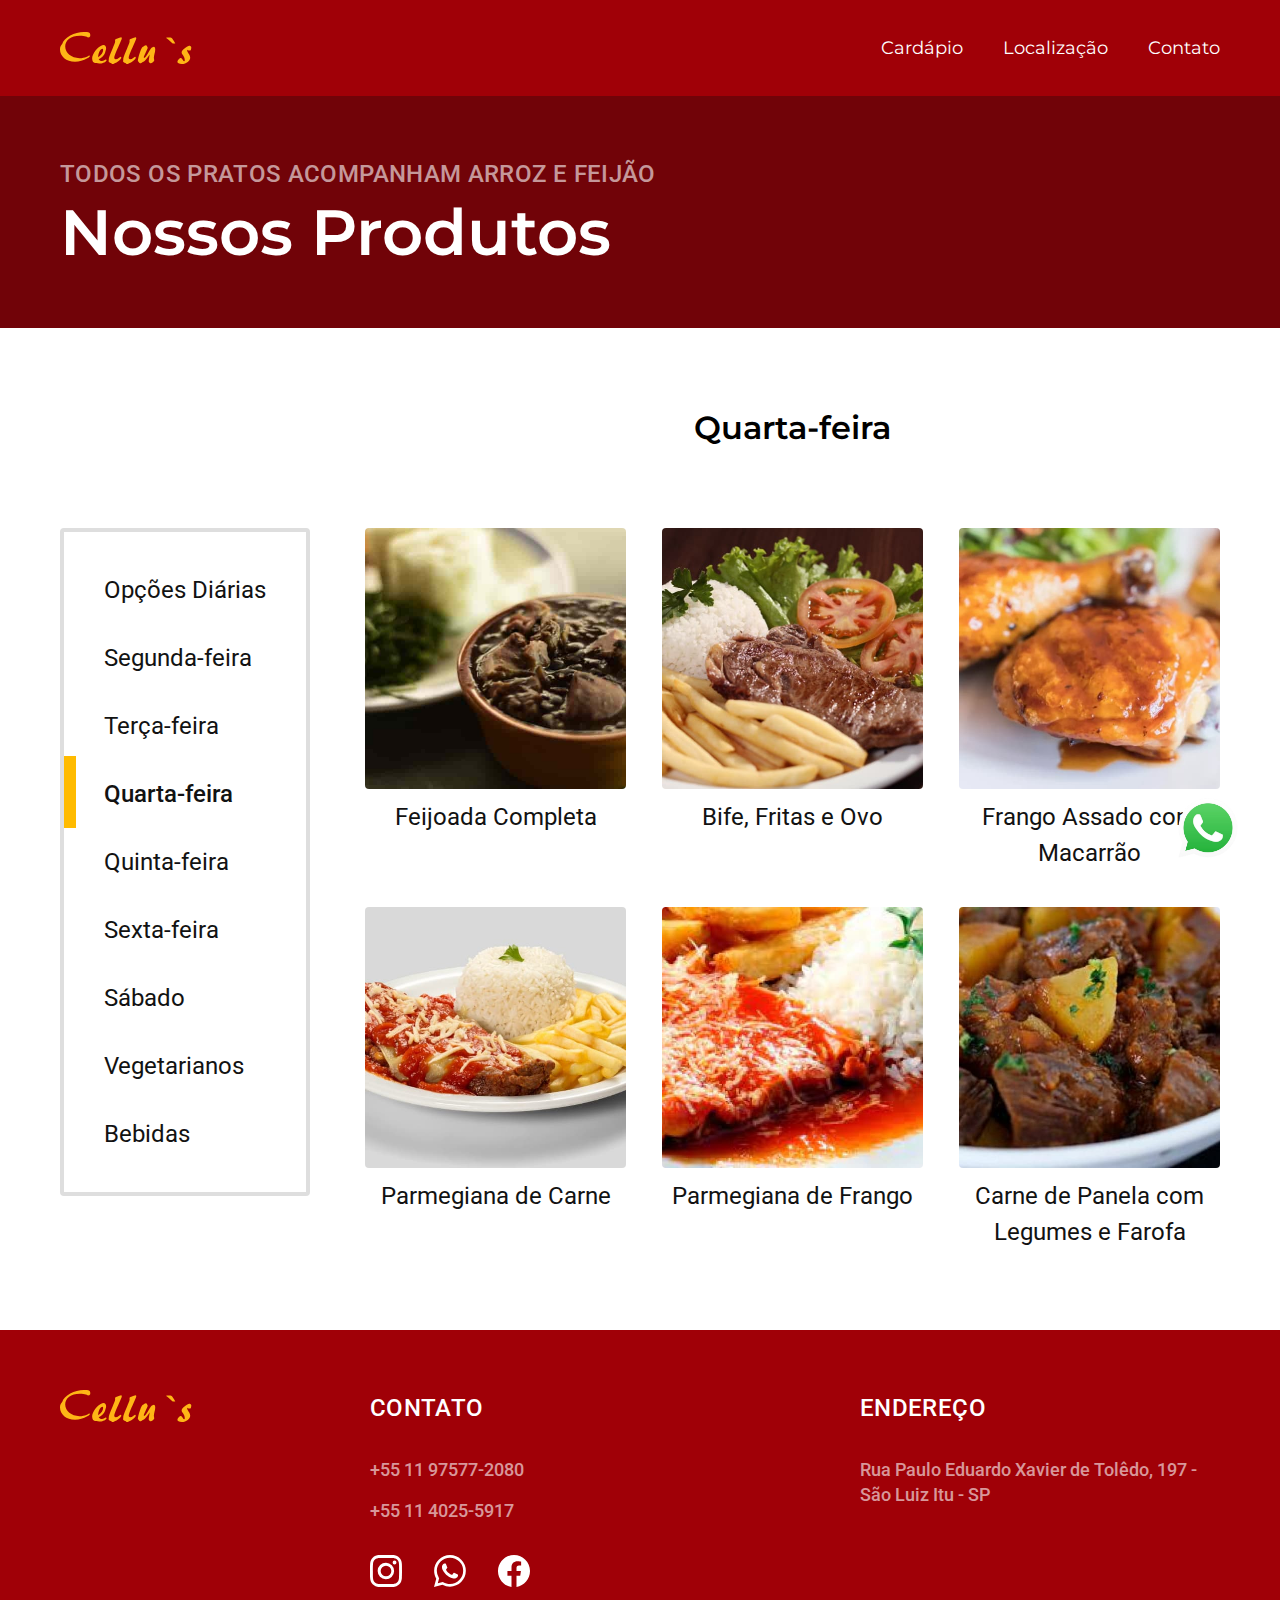
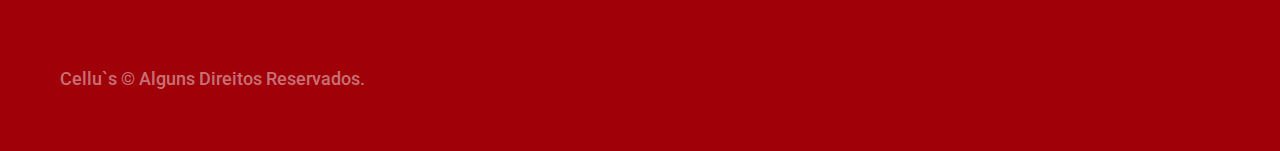
<file: cardapio/quarta.html>
<!DOCTYPE html>

<html lang="pt-br">
    <head>
        <meta charset="UTF-8">
        <meta name="viewport" content="width=device-width, initial-scale=1.0">
        <title>Cardápio | Quarta-feira</title>
        <meta name="description" content="Cardápio.">
        <link rel="icon" href="../favicon.svg" type="image/svg+xml">
        <link rel="preload" href="../css/style.min.css" as="style">
        <link rel="stylesheet" href=".././css/style.min.css"> 
        <link rel="preconnect" href="https://fonts.googleapis.com">
        <link rel="preconnect" href="https://fonts.gstatic.com" crossorigin>
        <link href="https://fonts.googleapis.com/css2?family=Montserrat:wght@400;600&family=Roboto:wght@400;500&display=swap" rel="stylesheet">
        <script>document.documentElement.classList.add('js');</script>
    </head>
    <body id="cardapio">
        <header class="header-bg">
            <div class="header container">
                <a href=".././">
                    <img src=".././cellusarquivos/marca.svg" width="132" height="32" alt="Cellu's">
                </a>
                <nav aria-label="primaria">
                    <ul class="header-menu cor-0 font-1-m">
                        <li><a href=".././cardapio.html">Cardápio</a></li>
                        <li><a href=".././localizacao.html">Localização</a></li>
                        <li><a href=".././contato.html">Contato</a></li>
                    </ul>
                </nav>
            </div>
        </header>
        <article class="whatsapp"> 
            <a href="https://wa.me/5511975772080" target="_blank"><img src=".././cellusarquivos/img-otm/logo-whats.png" width="500" height="500" alt="Whatsapp" class="whatsapp-logo"></a>
        </article>
        <main>
            <div class="titulo-bg">
                <div class="titulo container">
                    <p class="font-2-l-b cor-t0">TODOS OS PRATOS ACOMPANHAM ARROZ E FEIJÃO</p>
                    <h1 class="font-1-xxl cor-0">Nossos Produtos</h1>
                </div>
            </div>
            <div class="cardapio container">
                <ul class="cardapio-dias font-2-l cor-11">
                    <li><a href=".././cardapio.html">Opções Diárias</a></li>
                    <li><a href="./segunda.html">Segunda-feira</a></li>
                    <li><a href="./terca.html">Terça-feira</a></li>
                    <li class="cardapio-selecao"><a href="./quarta.html">Quarta-feira</a></li>
                    <li><a href="./quinta.html">Quinta-feira</a></li>
                    <li><a href="./sexta.html">Sexta-feira</a></li>
                    <li><a href="./sabado.html">Sábado</a></li>
                    <li><a href="./vegetarianos.html">Vegetarianos</a></li>
                    <li><a href="./bebidas.html">Bebidas</a></li>
                </ul>
                <div>
                    <h2 class="font-1-xl">Quarta-feira</h2>
                    <div>
                        <ul class="cardapio-lista font-2-l cor-11">
                            <li>
                                <img src=".././cellusarquivos/img-otm/Feijoada.jpg" width="520" height="520" alt="Feijoada">
                                <span>Feijoada Completa</span>
                            </li>
                            <li>
                                <img src=".././cellusarquivos/img-otm/bifegrelhado.jpg" width="520" height="520" alt="Bife Grelhado">
                                <span>Bife, Fritas e Ovo</span>
                            </li>
                            <li>
                                <img src=".././cellusarquivos/img-otm/Frango-assado.jpg" width="520" height="520" alt="Frango Assado">
                                <span>Frango Assado com Macarrão</span>
                            </li>
                            <li>
                                <img src=".././cellusarquivos/img-otm/parmegianacarne.jpg" width="520" height="520" alt="Bife à Parmegiana">
                                <span>Parmegiana de Carne</span>
                            </li>
                            <li>
                                <img src=".././cellusarquivos/img-otm/parmegianafrango.jpg" width="520" height="520" alt="Frango à Parmegiana">
                                <span>Parmegiana de Frango</span>
                            </li>
                            <li>
                                <img src=".././cellusarquivos/img-otm/carnedepanela.jpg" width="520" height="520" alt="carnedepanela">
                                <span>Carne de Panela com Legumes e Farofa</span>
                            </li>
                        </ul>
                    </div>
                </div>
            </div>
        </main>
        <footer class="footer-bg">
            <div class="footer container">
                <img src=".././cellusarquivos/marca.svg" width="132" height="32" alt="Cellu's">
                <div class="footer-contato">
                    <h3 class="font-2-l-b cor-0">Contato</h3>
                    <ul class="cor-t0 font-2-m">
                        <li><a href="tel:+5511975772080">+55 11 97577-2080</a></li>
                        <li><a href="tel:+551140255917">+55 11 4025-5917</a></li>
                    </ul>
                    <div class="footer-redes">
                        <a href="https://www.instagram.com/cellusrestaurante/" target="_blank">
                            <img src=".././cellusarquivos/redes/instagram-w.svg" width="32" height="32" alt="Instagram">
                        </a>
                        <a href="https://wa.me/5511975772080" target="_blank">
                            <img src=".././cellusarquivos/redes/whatsapp-w.svg" width="32" height="32" alt="Whatsapp">
                        </a>
                        <a href="https://www.facebook.com/cellusrestaurante/" target="_blank">
                            <img src=".././cellusarquivos/redes/facebook-w.svg" width="32" height="32" alt="Facebook">
                        </a>
                    </div>
                </div>
                <div class="footer-localizacao">
                    <h3 class="font-2-l-b cor-0">Endereço</h3>
                    <ul class="cor-t0 font-2-m">
                        <li><a href="https://www.google.com/maps?q=CELLUS+RESTAURANTE+SAO+LUIZ&gs_lcrp=EgZjaHJvbWUqBggCEEUYOzIGCAAQRRg5MgYIARBFGDsyBggCEEUYOzIGCAMQLhhA0gEIMzMyN2owajGoAgCwAgA&um=1&ie=UTF-8">Rua Paulo Eduardo Xavier de Tolêdo, 197 - São Luiz
                            Itu - SP</a></li>
                    </ul>
                </div>
                <p class="footer-copy font-2-m cor-t1">Cellu`s ©  Alguns Direitos Reservados.</p>
            </div>
        </footer>
        <script src="../js/script.js"></script>
    </body>
</html>
</file>
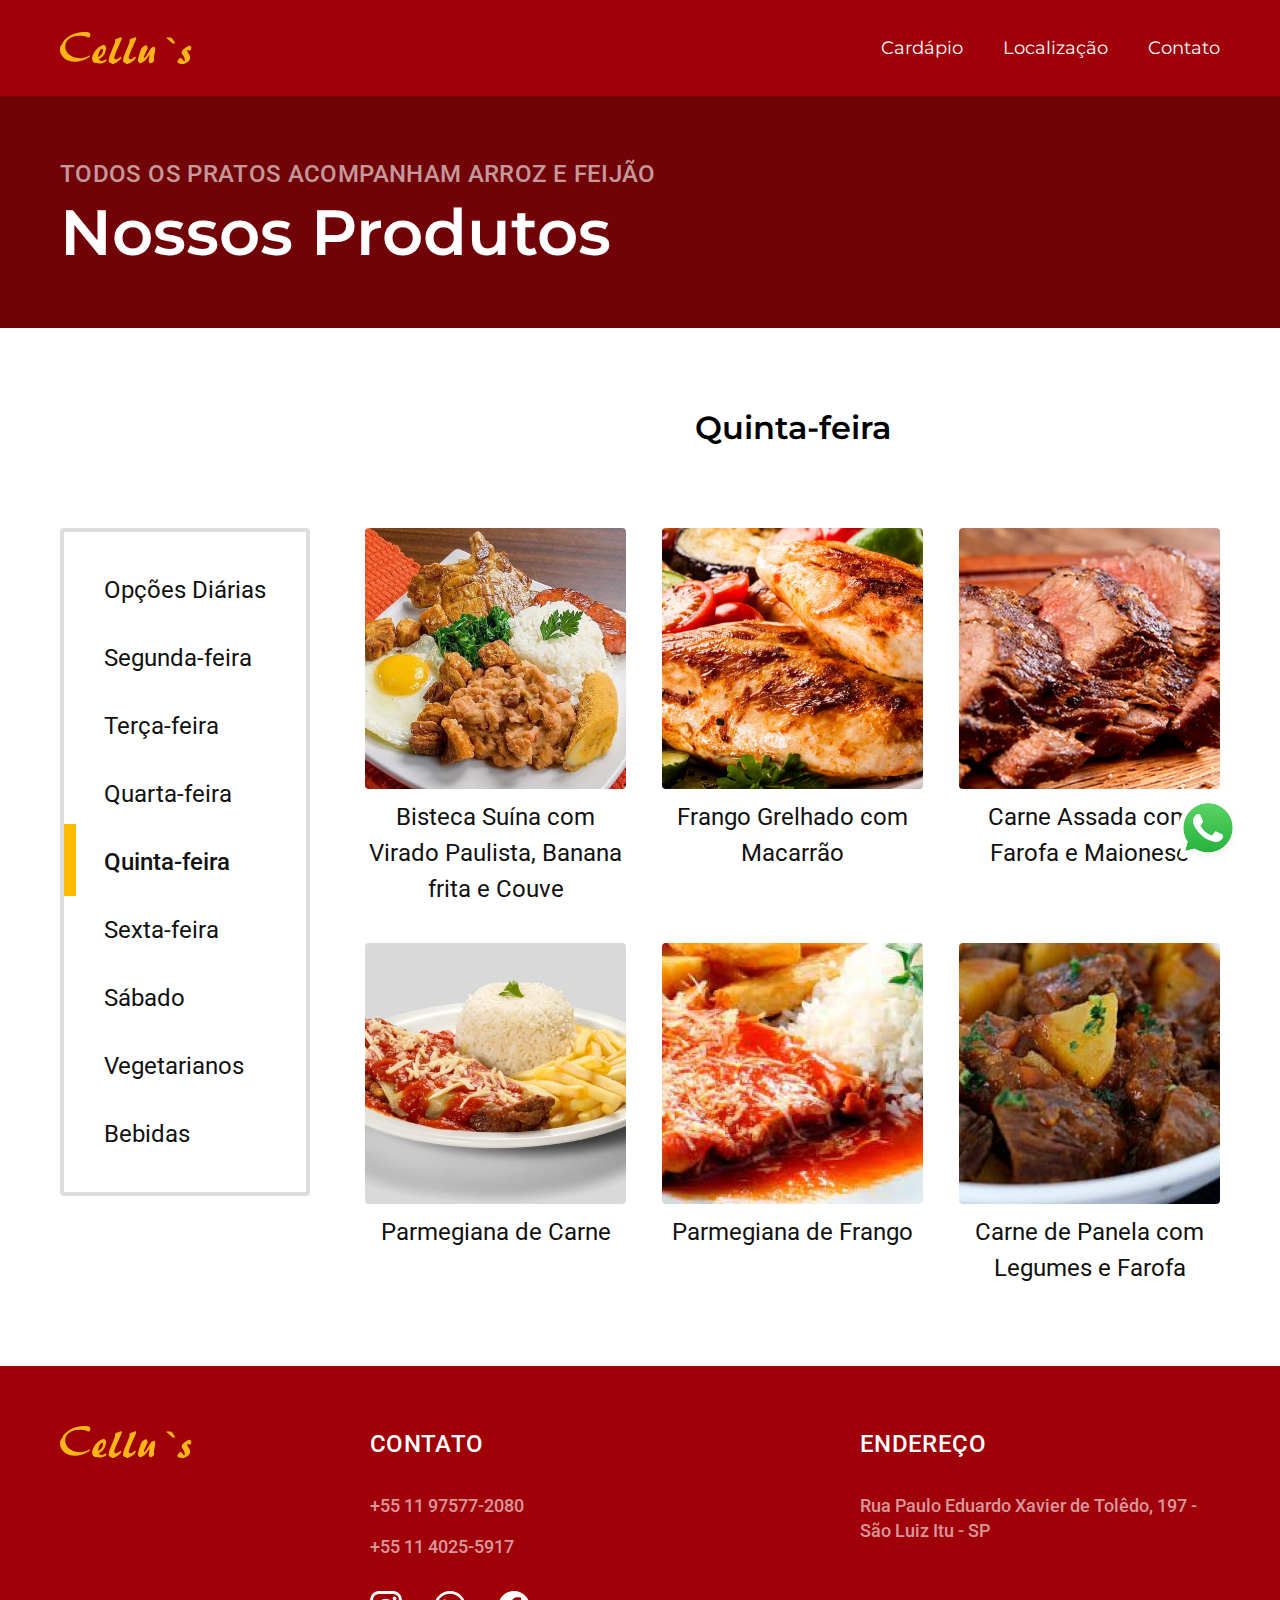
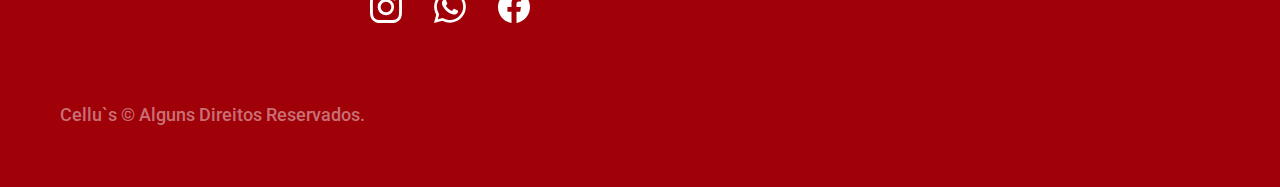
<file: cardapio/quinta.html>
<!DOCTYPE html>

<html lang="pt-br">
    <head>
        <meta charset="UTF-8">
        <meta name="viewport" content="width=device-width, initial-scale=1.0">
        <title>Cardápio | Quinta-feira</title>
        <meta name="description" content="Cardápio.">     
        <link rel="icon" href="../favicon.svg" type="image/svg+xml">
        <link rel="preload" href="../css/style.min.css" as="style">
        <link rel="stylesheet" href=".././css/style.min.css">       
        <link rel="preconnect" href="https://fonts.googleapis.com">
        <link rel="preconnect" href="https://fonts.gstatic.com" crossorigin>
        <link href="https://fonts.googleapis.com/css2?family=Montserrat:wght@400;600&family=Roboto:wght@400;500&display=swap" rel="stylesheet">  
        <script>document.documentElement.classList.add('js');</script>
    </head>
    <body id="cardapio">
        <header class="header-bg">
            <div class="header container">
                <a href=".././">
                    <img src=".././cellusarquivos/marca.svg" width="132" height="32" alt="Cellu's">
                </a>
                <nav aria-label="primaria">
                    <ul class="header-menu cor-0 font-1-m">
                        <li><a href=".././cardapio.html">Cardápio</a></li>
                        <li><a href=".././localizacao.html">Localização</a></li>
                        <li><a href=".././contato.html">Contato</a></li>
                    </ul>
                </nav>
            </div>
        </header>
        <article class="whatsapp"> 
            <a href="https://wa.me/5511975772080" target="_blank"><img src=".././cellusarquivos/img-otm/logo-whats.png" width="500" height="500" alt="Whatsapp" class="whatsapp-logo"></a>
        </article>
        <main>
            <div class="titulo-bg">
                <div class="titulo container">
                    <p class="font-2-l-b cor-t0">TODOS OS PRATOS ACOMPANHAM ARROZ E FEIJÃO</p>
                    <h1 class="font-1-xxl cor-0">Nossos Produtos</h1>
                </div>
            </div>
            <div class="cardapio container">
                <ul class="cardapio-dias font-2-l cor-11">
                    <li><a href=".././cardapio.html">Opções Diárias</a></li>
                    <li><a href="./segunda.html">Segunda-feira</a></li>
                    <li><a href="./terca.html">Terça-feira</a></li>
                    <li><a href="./quarta.html">Quarta-feira</a></li>
                    <li class="cardapio-selecao"><a href="./quinta.html">Quinta-feira</a></li>
                    <li><a href="./sexta.html">Sexta-feira</a></li>
                    <li><a href="./sabado.html">Sábado</a></li>
                    <li><a href="./vegetarianos.html">Vegetarianos</a></li>
                    <li><a href="./bebidas.html">Bebidas</a></li>
                </ul>
                <div>
                    <h2 class="font-1-xl">Quinta-feira</h2>
                    <div>
                        <ul class="cardapio-lista font-2-l cor-11">
                            <li>
                                <img src=".././cellusarquivos/img-otm/bisteca.jpg" width="520" height="520" alt="Bisteca Suína">
                                <span>Bisteca Suína com Virado Paulista, Banana frita e Couve</span>
                            </li>
                            <li>
                                <img src=".././cellusarquivos/img-otm/frangogrelhado.jpg" width="520" height="520" alt="frangogrelhado">
                                <span>Frango Grelhado com Macarrão</span>
                            </li>
                            <li>
                                <img src=".././cellusarquivos/img-otm/carneassada.jpg" width="520" height="520" alt="carneassada">
                                <span>Carne Assada com Farofa e Maionese</span>
                            </li>
                            <li>
                                <img src=".././cellusarquivos/img-otm/parmegianacarne.jpg" width="520" height="520" alt="Bife à Parmegiana">
                                <span>Parmegiana de Carne</span>
                            </li>
                            <li>
                                <img src=".././cellusarquivos/img-otm/parmegianafrango.jpg" width="520" height="520" alt="Frango à Parmegiana">
                                <span>Parmegiana de Frango</span>
                            </li>
                            <li>
                                <img src=".././cellusarquivos/img-otm/carnedepanela.jpg" width="520" height="520" alt="carnedepanela">
                                <span>Carne de Panela com Legumes e Farofa</span>
                            </li>
                        </ul>
                    </div>
                </div>
            </div>
        </main>
        <footer class="footer-bg">
            <div class="footer container">
                <img src=".././cellusarquivos/marca.svg" width="132" height="32" alt="Cellu's">
                <div class="footer-contato">
                    <h3 class="font-2-l-b cor-0">Contato</h3>
                    <ul class="cor-t0 font-2-m">
                        <li><a href="tel:+5511975772080">+55 11 97577-2080</a></li>
                        <li><a href="tel:+551140255917">+55 11 4025-5917</a></li>
                    </ul>
                    <div class="footer-redes">
                        <a href="https://www.instagram.com/cellusrestaurante/" target="_blank">
                            <img src=".././cellusarquivos/redes/instagram-w.svg" width="32" height="32" alt="Instagram">
                        </a>
                        <a href="https://wa.me/5511975772080" target="_blank">
                            <img src=".././cellusarquivos/redes/whatsapp-w.svg" width="32" height="32" alt="Whatsapp">
                        </a>
                        <a href="https://www.facebook.com/cellusrestaurante/" target="_blank">
                            <img src=".././cellusarquivos/redes/facebook-w.svg" width="32" height="32" alt="Facebook">
                        </a>
                    </div>
                </div>
                <div class="footer-localizacao">
                    <h3 class="font-2-l-b cor-0">Endereço</h3>
                    <ul class="cor-t0 font-2-m">
                        <li><a href="https://www.google.com/maps?q=CELLUS+RESTAURANTE+SAO+LUIZ&gs_lcrp=EgZjaHJvbWUqBggCEEUYOzIGCAAQRRg5MgYIARBFGDsyBggCEEUYOzIGCAMQLhhA0gEIMzMyN2owajGoAgCwAgA&um=1&ie=UTF-8">Rua Paulo Eduardo Xavier de Tolêdo, 197 - São Luiz
                            Itu - SP</a></li>
                    </ul>
                </div>
                <p class="footer-copy font-2-m cor-t1">Cellu`s ©  Alguns Direitos Reservados.</p>
            </div>
        </footer>
        <script src="../js/script.js"></script>
    </body>
</html>
</file>
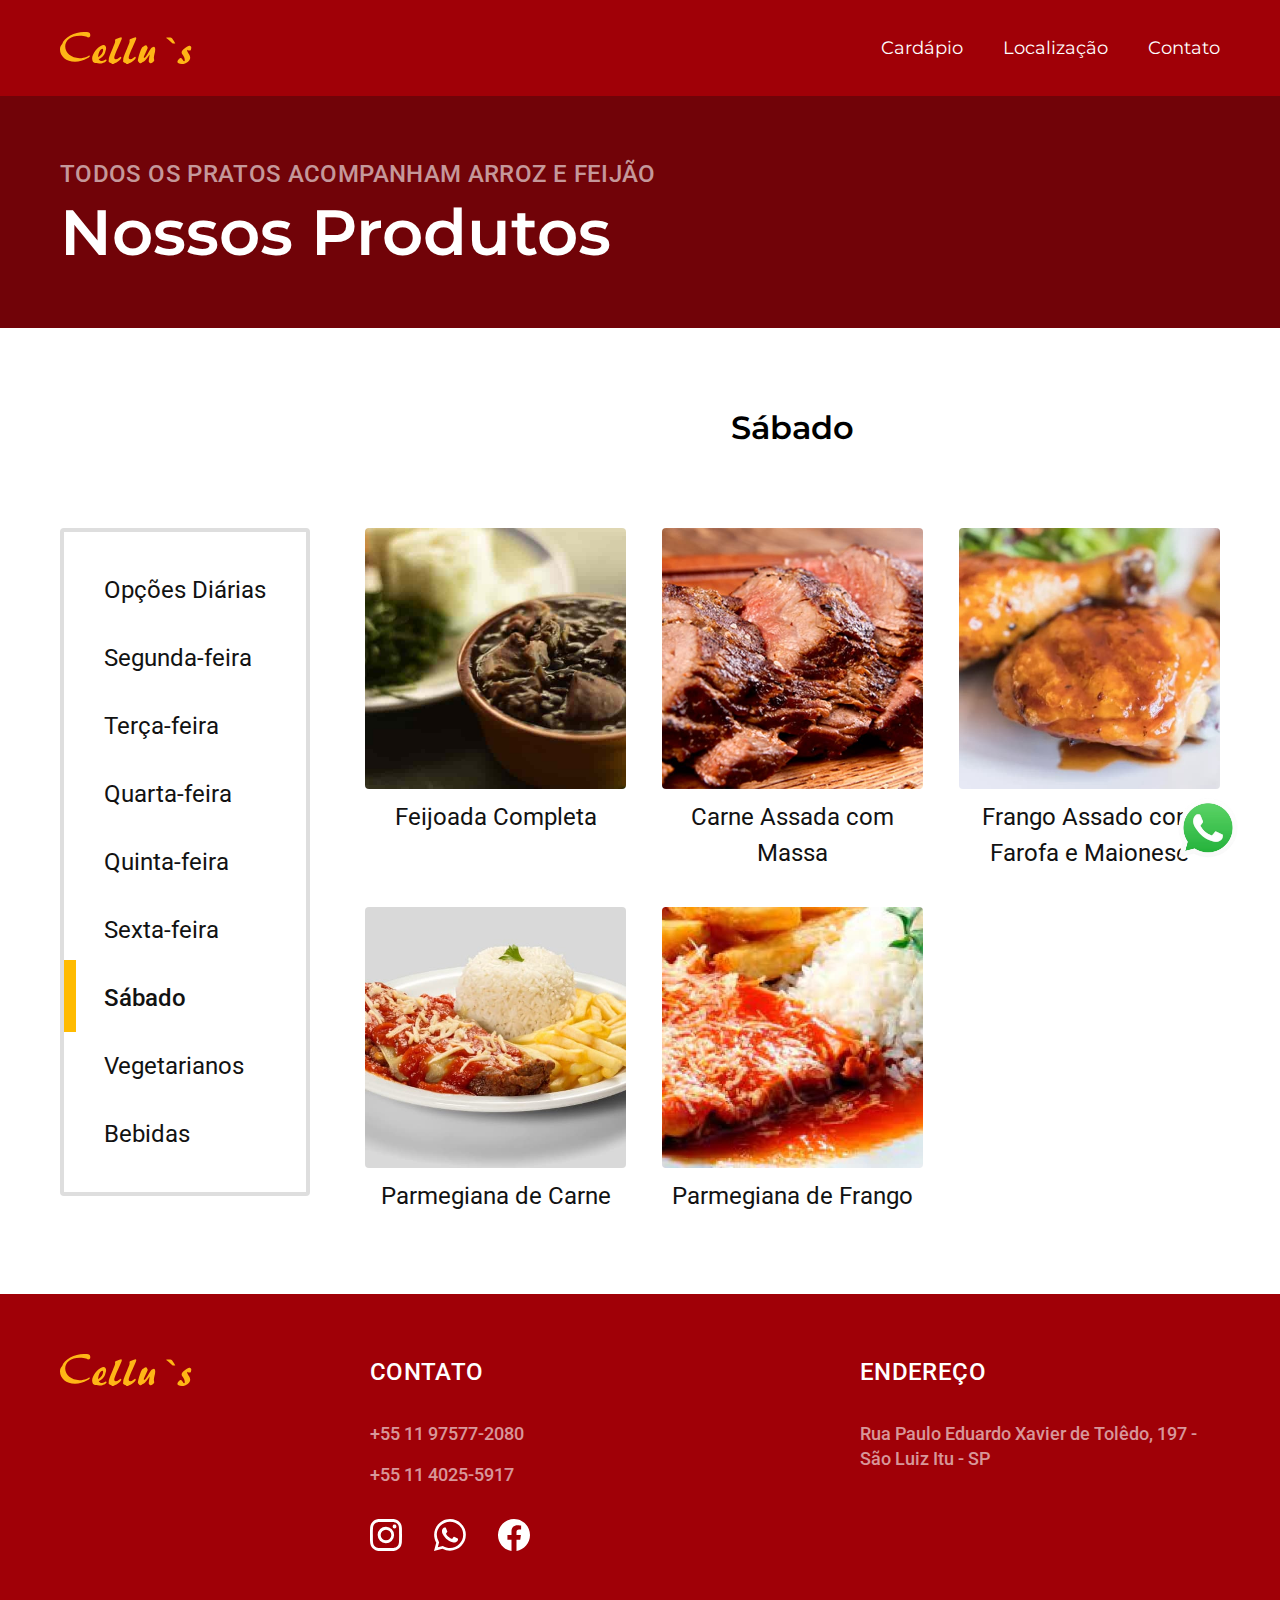
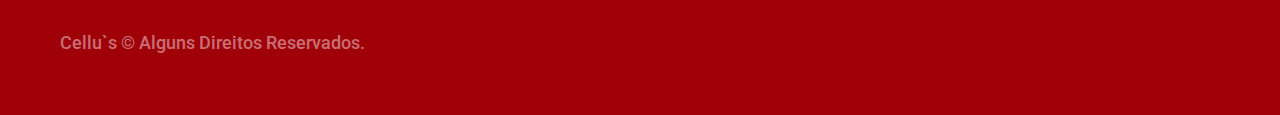
<file: cardapio/sabado.html>
<!DOCTYPE html>

<html lang="pt-br">
    <head>
        <meta charset="UTF-8">
        <meta name="viewport" content="width=device-width, initial-scale=1.0">
        <title>Cardápio | Sábado</title>
        <meta name="description" content="Cardápio.">
        <link rel="icon" href="../favicon.svg" type="image/svg+xml">
        <link rel="preload" href="../css/style.min.css" as="style">
        <link rel="stylesheet" href=".././css/style.min.css"> 
        <link rel="preconnect" href="https://fonts.googleapis.com">
        <link rel="preconnect" href="https://fonts.gstatic.com" crossorigin>
        <link href="https://fonts.googleapis.com/css2?family=Montserrat:wght@400;600&family=Roboto:wght@400;500&display=swap" rel="stylesheet"> 
        <script>document.documentElement.classList.add('js');</script>
    </head>
    <body id="cardapio">
        <header class="header-bg">
            <div class="header container">
                <a href=".././">
                    <img src=".././cellusarquivos/marca.svg" width="132" height="32" alt="Cellu's">
                </a>
                <nav aria-label="primaria">
                    <ul class="header-menu cor-0 font-1-m">
                        <li><a href=".././cardapio.html">Cardápio</a></li>
                        <li><a href=".././localizacao.html">Localização</a></li>
                        <li><a href=".././contato.html">Contato</a></li>
                    </ul>
                </nav>
            </div>
        </header>
        <article class="whatsapp"> 
            <a href="https://wa.me/5511975772080" target="_blank"><img src=".././cellusarquivos/img-otm/logo-whats.png" width="500" height="500" alt="Whatsapp" class="whatsapp-logo"></a>
        </article>
        <main>
            <div class="titulo-bg">
                <div class="titulo container">
                    <p class="font-2-l-b cor-t0">TODOS OS PRATOS ACOMPANHAM ARROZ E FEIJÃO</p>
                    <h1 class="font-1-xxl cor-0">Nossos Produtos</h1>
                </div>
            </div>
            <div class="cardapio container">
                <ul class="cardapio-dias font-2-l cor-11">
                    <li><a href=".././cardapio.html">Opções Diárias</a></li>
                    <li><a href="./segunda.html">Segunda-feira</a></li>
                    <li><a href="./terca.html">Terça-feira</a></li>
                    <li><a href="./quarta.html">Quarta-feira</a></li>
                    <li><a href="./quinta.html">Quinta-feira</a></li>
                    <li><a href="./sexta.html">Sexta-feira</a></li>
                    <li class="cardapio-selecao"><a href="./sabado.html">Sábado</a></li>
                    <li><a href="./vegetarianos.html">Vegetarianos</a></li>
                    <li><a href="./bebidas.html">Bebidas</a></li>
                </ul>
                <div>
                    <h2 class="font-1-xl">Sábado</h2>
                    <div>
                        <ul class="cardapio-lista font-2-l cor-11">
                            <li>
                                <img src=".././cellusarquivos/img-otm/Feijoada.jpg" width="520" height="520" alt="Feijoada">
                                <span>Feijoada Completa</span>
                            </li>
                            <li>
                                <img src=".././cellusarquivos/img-otm/carneassada.jpg" width="520" height="520" alt="carneassada">
                                <span>Carne Assada com Massa</span>
                            </li>
                            <li>
                                <img src=".././cellusarquivos/img-otm/Frango-assado.jpg" width="520" height="520" alt="Frango Assado">
                                <span>Frango Assado com Farofa e Maionese</span>
                            </li>
                            <li>
                                <img src=".././cellusarquivos/img-otm/parmegianacarne.jpg" width="520" height="520" alt="Bife à Parmegiana">
                                <span>Parmegiana de Carne</span>
                            </li>
                            <li>
                                <img src=".././cellusarquivos/img-otm/parmegianafrango.jpg" width="520" height="520" alt="Frango à Parmegiana">
                                <span>Parmegiana de Frango</span>
                            </li>
                        </ul>
                    </div>
                </div>
            </div>
        </main>
        <footer class="footer-bg">
            <div class="footer container">
                <img src=".././cellusarquivos/marca.svg" width="132" height="32" alt="Cellu's">
                <div class="footer-contato">
                    <h3 class="font-2-l-b cor-0">Contato</h3>
                    <ul class="cor-t0 font-2-m">
                        <li><a href="tel:+5511975772080">+55 11 97577-2080</a></li>
                        <li><a href="tel:+551140255917">+55 11 4025-5917</a></li>
                    </ul>
                    <div class="footer-redes">
                        <a href="https://www.instagram.com/cellusrestaurante/" target="_blank">
                            <img src=".././cellusarquivos/redes/instagram-w.svg" width="32" height="32" alt="Instagram">
                        </a>
                        <a href="https://wa.me/5511975772080" target="_blank">
                            <img src=".././cellusarquivos/redes/whatsapp-w.svg" width="32" height="32" alt="Whatsapp">
                        </a>
                        <a href="https://www.facebook.com/cellusrestaurante/" target="_blank">
                            <img src=".././cellusarquivos/redes/facebook-w.svg" width="32" height="32" alt="Facebook">
                        </a>
                    </div>
                </div>
                <div class="footer-localizacao">
                    <h3 class="font-2-l-b cor-0">Endereço</h3>
                    <ul class="cor-t0 font-2-m">
                        <li><a href="https://www.google.com/maps?q=CELLUS+RESTAURANTE+SAO+LUIZ&gs_lcrp=EgZjaHJvbWUqBggCEEUYOzIGCAAQRRg5MgYIARBFGDsyBggCEEUYOzIGCAMQLhhA0gEIMzMyN2owajGoAgCwAgA&um=1&ie=UTF-8">Rua Paulo Eduardo Xavier de Tolêdo, 197 - São Luiz
                            Itu - SP</a></li>
                    </ul>
                </div>
                <p class="footer-copy font-2-m cor-t1">Cellu`s ©  Alguns Direitos Reservados.</p>
            </div>
        </footer>
        <script src="../js/script.js"></script>
    </body>
</html>
</file>
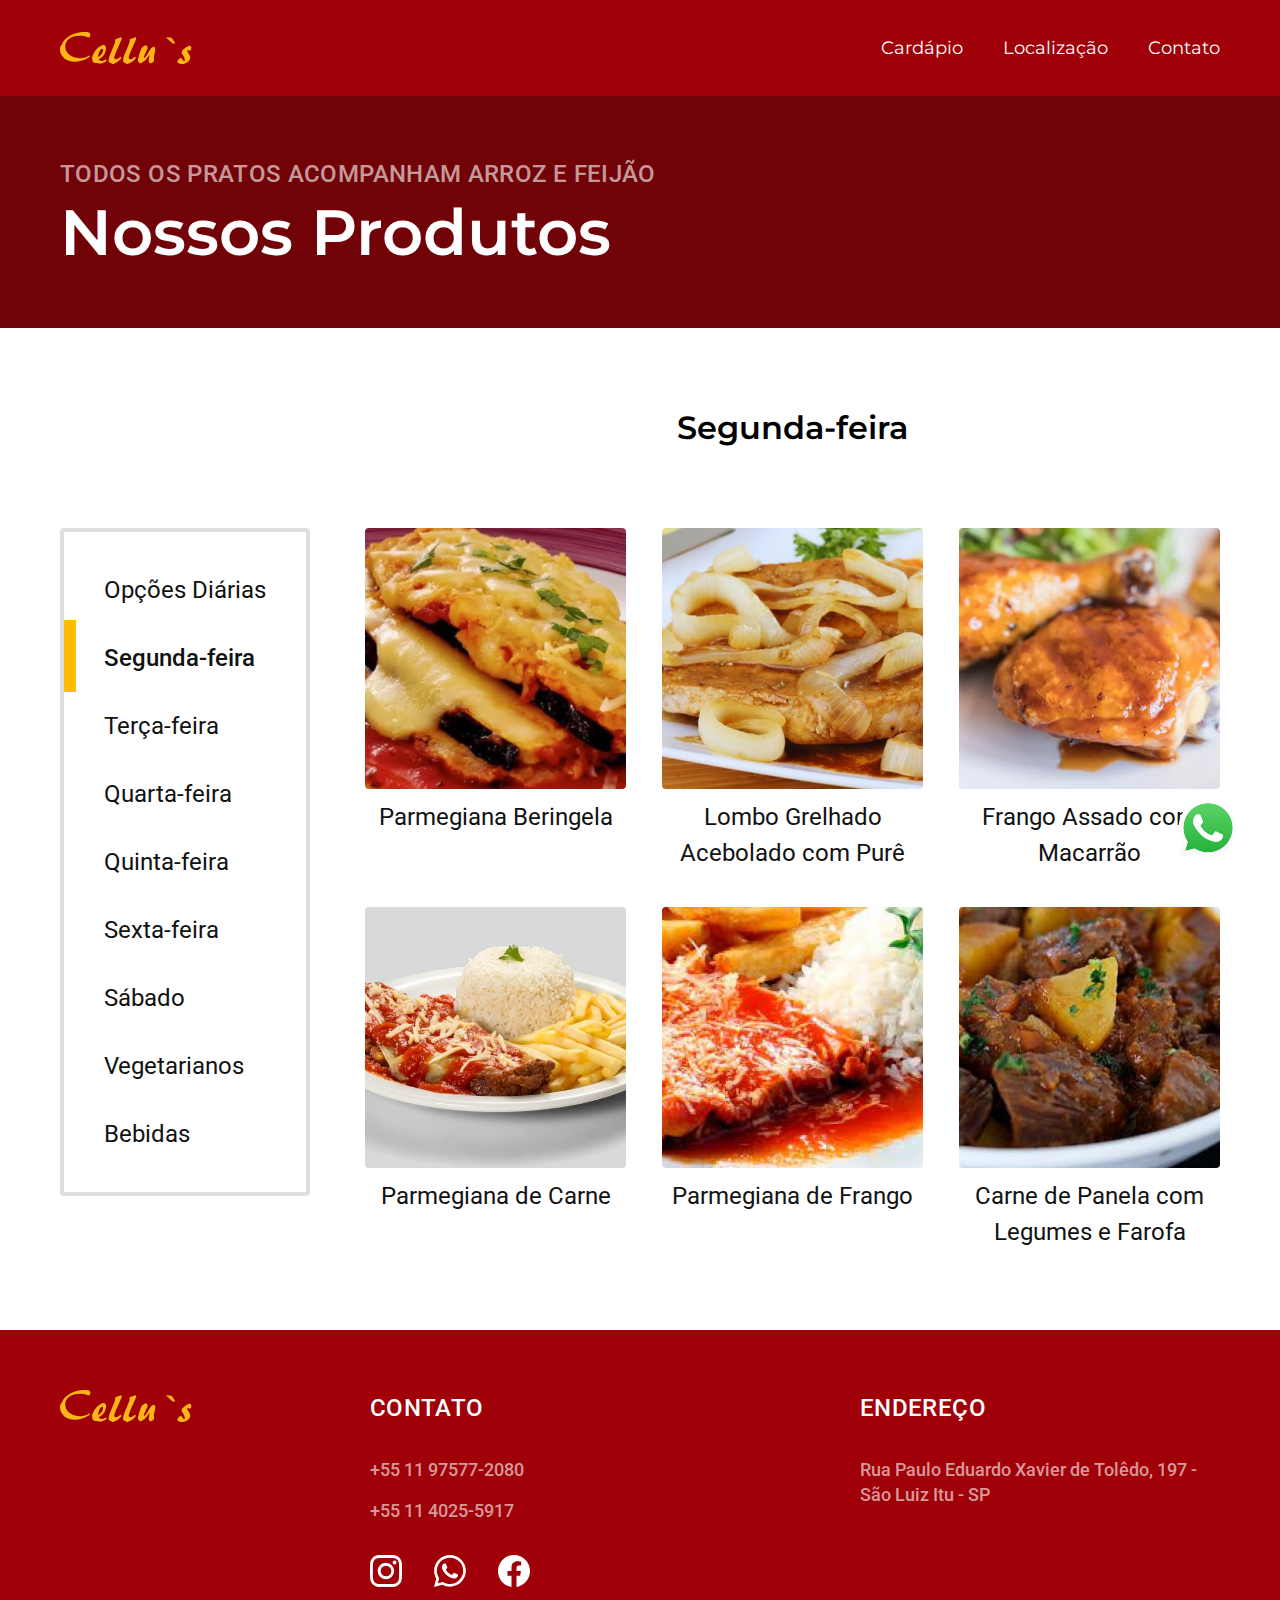
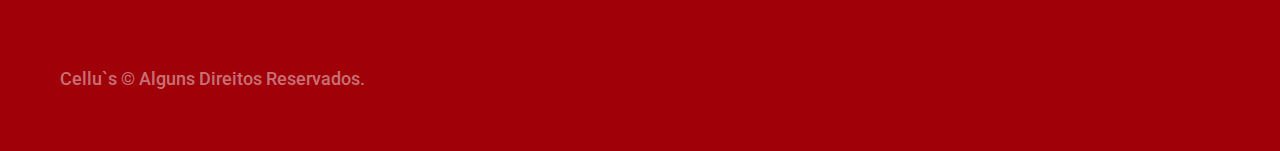
<file: cardapio/segunda.html>
<!DOCTYPE html>

<html lang="pt-br">
    <head>
        <meta charset="UTF-8">
        <meta name="viewport" content="width=device-width, initial-scale=1.0">
        <title>Cardápio | Segunda-feira</title>
        <meta name="description" content="Cardápio.">    
        <link rel="icon" href="../favicon.svg" type="image/svg+xml">
        <link rel="preload" href="../css/style.min.css" as="style">
        <link rel="stylesheet" href=".././css/style.min.css"> 
        <link rel="preconnect" href="https://fonts.googleapis.com">
        <link rel="preconnect" href="https://fonts.gstatic.com" crossorigin>
        <link href="https://fonts.googleapis.com/css2?family=Montserrat:wght@400;600&family=Roboto:wght@400;500&display=swap" rel="stylesheet">
        <script>document.documentElement.classList.add('js');</script>
    </head>
    <body id="cardapio">
        <header class="header-bg">
            <div class="header container">
                <a href=".././">
                    <img src=".././cellusarquivos/marca.svg" width="132" height="32" alt="Cellu's">
                </a>
                <nav aria-label="primaria">
                    <ul class="header-menu cor-0 font-1-m">
                        <li><a href=".././cardapio.html">Cardápio</a></li>
                        <li><a href=".././localizacao.html">Localização</a></li>
                        <li><a href=".././contato.html">Contato</a></li>
                    </ul>
                </nav>
            </div>
        </header>
        <article class="whatsapp"> 
            <a href="https://wa.me/5511975772080" target="_blank"><img src=".././cellusarquivos/img-otm/logo-whats.png" width="500" height="500" alt="Whatsapp" class="whatsapp-logo"></a>
        </article>
        <main>
            <div class="titulo-bg">
                <div class="titulo container">
                    <p class="font-2-l-b cor-t0">TODOS OS PRATOS ACOMPANHAM ARROZ E FEIJÃO</p>
                    <h1 class="font-1-xxl cor-0">Nossos Produtos</h1>
                </div>
            </div>
            <div class="cardapio container">
                <ul class="cardapio-dias font-2-l cor-11">
                    <li><a href=".././cardapio.html">Opções Diárias</a></li>
                    <li class="cardapio-selecao"><a href="./segunda.html">Segunda-feira</a></li>
                    <li><a href="./terca.html">Terça-feira</a></li>
                    <li><a href="./quarta.html">Quarta-feira</a></li>
                    <li><a href="./quinta.html">Quinta-feira</a></li>
                    <li><a href="./sexta.html">Sexta-feira</a></li>
                    <li><a href="./sabado.html">Sábado</a></li>
                    <li><a href="./vegetarianos.html">Vegetarianos</a></li>
                    <li><a href="./bebidas.html">Bebidas</a></li>
                </ul>
                <div>
                    <h2 class="font-1-xl">Segunda-feira</h2>
                    <div>
                        <ul class="cardapio-lista font-2-l cor-11">
                            <li>
                                <img src=".././cellusarquivos/img-otm/parmegianaberingela.jpg" width="520" height="520" alt="Beringela à Parmegiana ">
                                <span>Parmegiana Beringela</span>
                            </li>
                            <li>
                                <img src=".././cellusarquivos/img-otm/Lombo-acebolado.jpg" width="520" height="520" alt="Lombo Grelhado">
                                <span>Lombo Grelhado Acebolado com Purê</span>
                            </li>
                            <li>
                                <img src=".././cellusarquivos/img-otm/Frango-assado.jpg" width="520" height="520" alt="Frango Assado">
                                <span>Frango Assado com Macarrão</span>
                            </li>
                            <li>
                                <img src=".././cellusarquivos/img-otm/parmegianacarne.jpg" width="520" height="520" alt="Bife à Parmegiana">
                                <span>Parmegiana de Carne</span>
                            </li>
                            <li>
                                <img src=".././cellusarquivos/img-otm/parmegianafrango.jpg" width="520" height="520" alt="Frango à Parmegiana">
                                <span>Parmegiana de Frango</span>
                            </li>
                            <li>
                                <img src=".././cellusarquivos/img-otm/carnedepanela.jpg" width="520" height="520" alt="carnedepanela">
                                <span>Carne de Panela com Legumes e Farofa</span>
                            </li>
                        </ul>
                    </div>
                </div>
            </div>
        </main>
        <footer class="footer-bg">
            <div class="footer container">
                <img src=".././cellusarquivos/marca.svg" width="132" height="32" alt="Cellu's">
                <div class="footer-contato">
                    <h3 class="font-2-l-b cor-0">Contato</h3>
                    <ul class="cor-t0 font-2-m">
                        <li><a href="tel:+5511975772080">+55 11 97577-2080</a></li>
                        <li><a href="tel:+551140255917">+55 11 4025-5917</a></li>
                    </ul>
                    <div class="footer-redes">
                        <a href="https://www.instagram.com/cellusrestaurante/" target="_blank">
                            <img src=".././cellusarquivos/redes/instagram-w.svg" width="32" height="32" alt="Instagram">
                        </a>
                        <a href="https://wa.me/5511975772080" target="_blank">
                            <img src=".././cellusarquivos/redes/whatsapp-w.svg" width="32" height="32" alt="Whatsapp">
                        </a>
                        <a href="https://www.facebook.com/cellusrestaurante/" target="_blank">
                            <img src=".././cellusarquivos/redes/facebook-w.svg" width="32" height="32" alt="Facebook">
                        </a>
                    </div>
                </div>
                <div class="footer-localizacao">
                    <h3 class="font-2-l-b cor-0">Endereço</h3>
                    <ul class="cor-t0 font-2-m">
                        <li><a href="https://www.google.com/maps?q=CELLUS+RESTAURANTE+SAO+LUIZ&gs_lcrp=EgZjaHJvbWUqBggCEEUYOzIGCAAQRRg5MgYIARBFGDsyBggCEEUYOzIGCAMQLhhA0gEIMzMyN2owajGoAgCwAgA&um=1&ie=UTF-8">Rua Paulo Eduardo Xavier de Tolêdo, 197 - São Luiz
                            Itu - SP</a></li>
                    </ul>
                </div>
                <p class="footer-copy font-2-m cor-t1">Cellu`s ©  Alguns Direitos Reservados.</p>
            </div>
        </footer>
        <script src="../js/script.js"></script>
    </body>
</html>
</file>
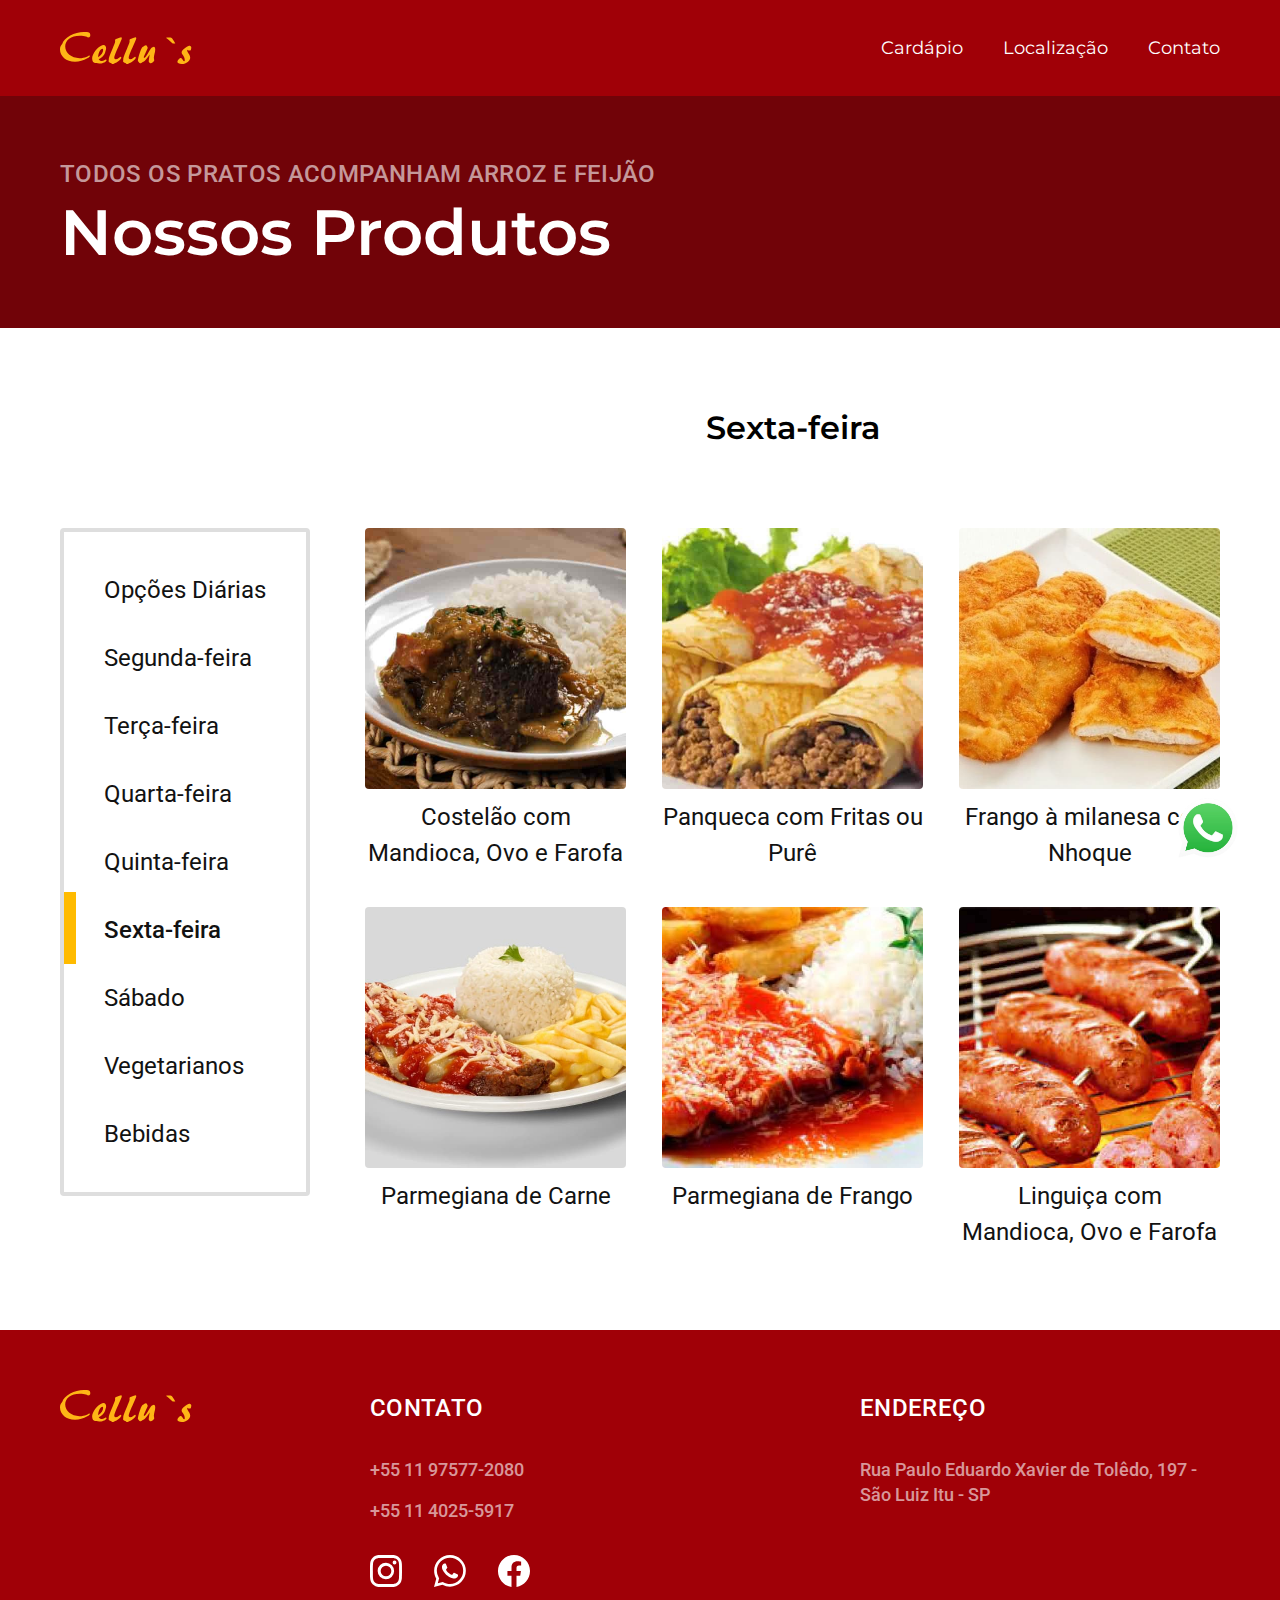
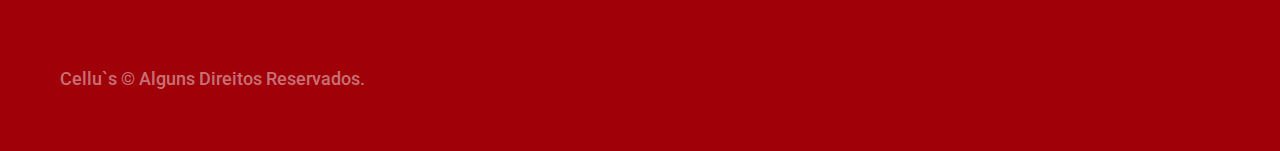
<file: cardapio/sexta.html>
<!DOCTYPE html>

<html lang="pt-br">
    <head>
        <meta charset="UTF-8">
        <meta name="viewport" content="width=device-width, initial-scale=1.0">
        <title>Cardápio | Sexta-feira</title>
        <meta name="description" content="Cardápio.">
        <link rel="icon" href="../favicon.svg" type="image/svg+xml">
        <link rel="preload" href="../css/style.min.css" as="style">
        <link rel="stylesheet" href=".././css/style.min.css"> 
        <link rel="preconnect" href="https://fonts.googleapis.com">
        <link rel="preconnect" href="https://fonts.gstatic.com" crossorigin>
        <link href="https://fonts.googleapis.com/css2?family=Montserrat:wght@400;600&family=Roboto:wght@400;500&display=swap" rel="stylesheet">
        <script>document.documentElement.classList.add('js');</script>
    </head>
    <body id="cardapio">
        <header class="header-bg">
            <div class="header container">
                <a href=".././">
                    <img src=".././cellusarquivos/marca.svg" width="132" height="32" alt="Cellu's">
                </a>
                <nav aria-label="primaria">
                    <ul class="header-menu cor-0 font-1-m">
                        <li><a href=".././cardapio.html">Cardápio</a></li>
                        <li><a href=".././localizacao.html">Localização</a></li>
                        <li><a href=".././contato.html">Contato</a></li>
                    </ul>
                </nav>
            </div>
        </header>
        <article class="whatsapp"> 
            <a href="https://wa.me/5511975772080" target="_blank"><img src=".././cellusarquivos/img-otm/logo-whats.png" width="500" height="500" alt="Whatsapp" class="whatsapp-logo"></a>
        </article>
        <main>
            <div class="titulo-bg">
                <div class="titulo container">
                    <p class="font-2-l-b cor-t0">TODOS OS PRATOS ACOMPANHAM ARROZ E FEIJÃO</p>
                    <h1 class="font-1-xxl cor-0">Nossos Produtos</h1>
                </div>
            </div>
            <div class="cardapio container">
                <ul class="cardapio-dias font-2-l cor-11">
                    <li><a href=".././cardapio.html">Opções Diárias</a></li>
                    <li><a href="./segunda.html">Segunda-feira</a></li>
                    <li><a href="./terca.html">Terça-feira</a></li>
                    <li><a href="./quarta.html">Quarta-feira</a></li>
                    <li><a href="./quinta.html">Quinta-feira</a></li>
                    <li class="cardapio-selecao"><a href="./sexta.html">Sexta-feira</a></li>
                    <li><a href="./sabado.html">Sábado</a></li>
                    <li><a href="./vegetarianos.html">Vegetarianos</a></li>
                    <li><a href="./bebidas.html">Bebidas</a></li>
                </ul>
                <div>
                    <h2 class="font-1-xl">Sexta-feira</h2>
                    <div>
                        <ul class="cardapio-lista font-2-l cor-11">
                            <li>
                                <img src=".././cellusarquivos/img-otm/Costelao.jpg" width="520" height="520" alt="Costelao">
                                <span>Costelão com Mandioca, Ovo e Farofa</span>
                            </li>
                            <li>
                                <img src=".././cellusarquivos/img-otm/Panqueca.jpg" width="520" height="520" alt="Panqueca">
                                <span>Panqueca com Fritas ou Purê</span>
                            </li>
                            <li>
                                <img src=".././cellusarquivos/img-otm/frangoamilanesa.jpg" width="520" height="520" alt="Frango à milanesa">
                                <span>Frango à milanesa com Nhoque</span>
                            </li>
                            <li>
                                <img src=".././cellusarquivos/img-otm/parmegianacarne.jpg" width="520" height="520" alt="Bife à Parmegiana">
                                <span>Parmegiana de Carne</span>
                            </li>
                            <li>
                                <img src=".././cellusarquivos/img-otm/parmegianafrango.jpg" width="520" height="520" alt="Frango à Parmegiana">
                                <span>Parmegiana de Frango</span>
                            </li>
                            <li>
                                <img src=".././cellusarquivos/img-otm/Linguica.jpg" width="520" height="520" alt="Linguica">
                                <span>Linguiça com Mandioca, Ovo e Farofa</span>
                            </li>
                        </ul>
                    </div>
                </div>
            </div>
        </main>
        <footer class="footer-bg">
            <div class="footer container">
                <img src=".././cellusarquivos/marca.svg" width="132" height="32" alt="Cellu's">
                <div class="footer-contato">
                    <h3 class="font-2-l-b cor-0">Contato</h3>
                    <ul class="cor-t0 font-2-m">
                        <li><a href="tel:+5511975772080">+55 11 97577-2080</a></li>
                        <li><a href="tel:+551140255917">+55 11 4025-5917</a></li>
                    </ul>
                    <div class="footer-redes">
                        <a href="https://www.instagram.com/cellusrestaurante/" target="_blank">
                            <img src=".././cellusarquivos/redes/instagram-w.svg" width="32" height="32" alt="Instagram">
                        </a>
                        <a href="https://wa.me/5511975772080" target="_blank">
                            <img src=".././cellusarquivos/redes/whatsapp-w.svg" width="32" height="32" alt="Whatsapp">
                        </a>
                        <a href="https://www.facebook.com/cellusrestaurante/" target="_blank">
                            <img src=".././cellusarquivos/redes/facebook-w.svg" width="32" height="32" alt="Facebook">
                        </a>
                    </div>
                </div>
                <div class="footer-localizacao">
                    <h3 class="font-2-l-b cor-0">Endereço</h3>
                    <ul class="cor-t0 font-2-m">
                        <li><a href="https://www.google.com/maps?q=CELLUS+RESTAURANTE+SAO+LUIZ&gs_lcrp=EgZjaHJvbWUqBggCEEUYOzIGCAAQRRg5MgYIARBFGDsyBggCEEUYOzIGCAMQLhhA0gEIMzMyN2owajGoAgCwAgA&um=1&ie=UTF-8">Rua Paulo Eduardo Xavier de Tolêdo, 197 - São Luiz
                            Itu - SP</a></li>
                    </ul>
                </div>
                <p class="footer-copy font-2-m cor-t1">Cellu`s ©  Alguns Direitos Reservados.</p>
            </div>
        </footer>
        <script src="../js/script.js"></script>
    </body>
</html>
</file>
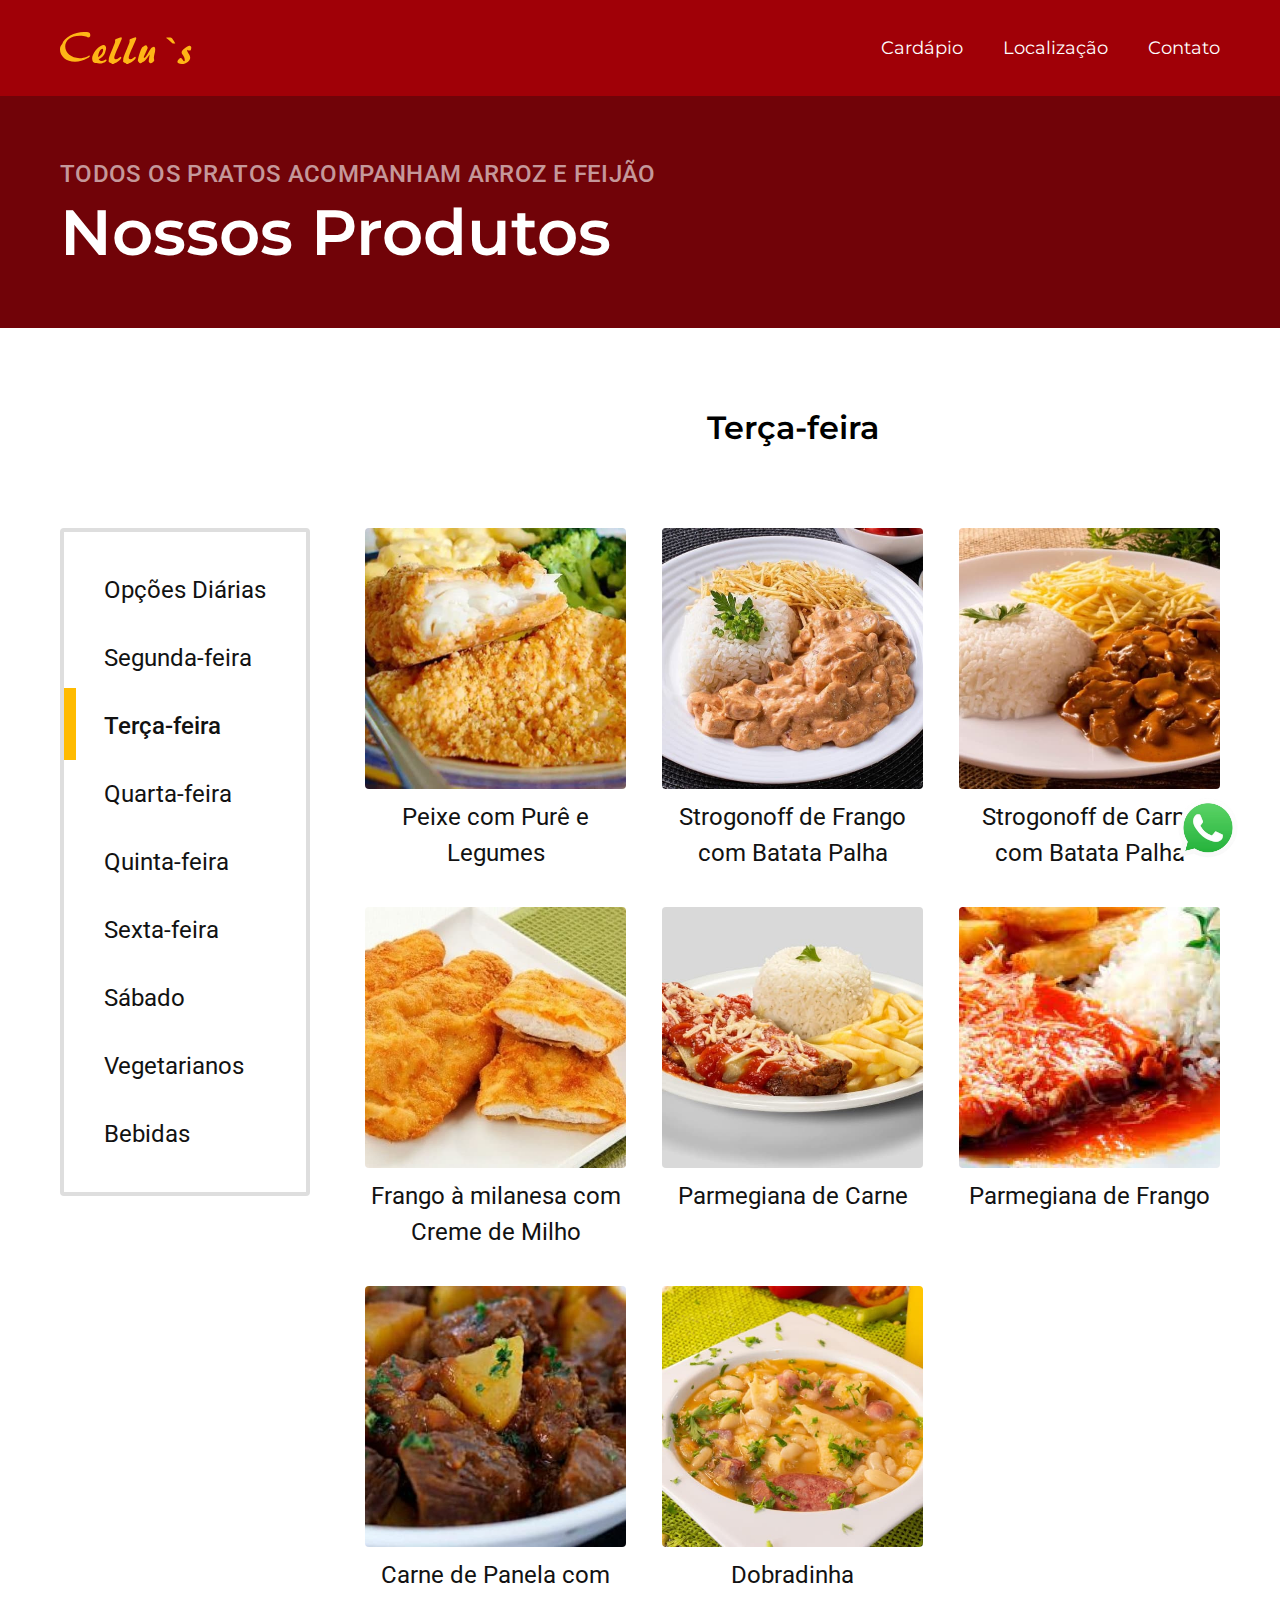
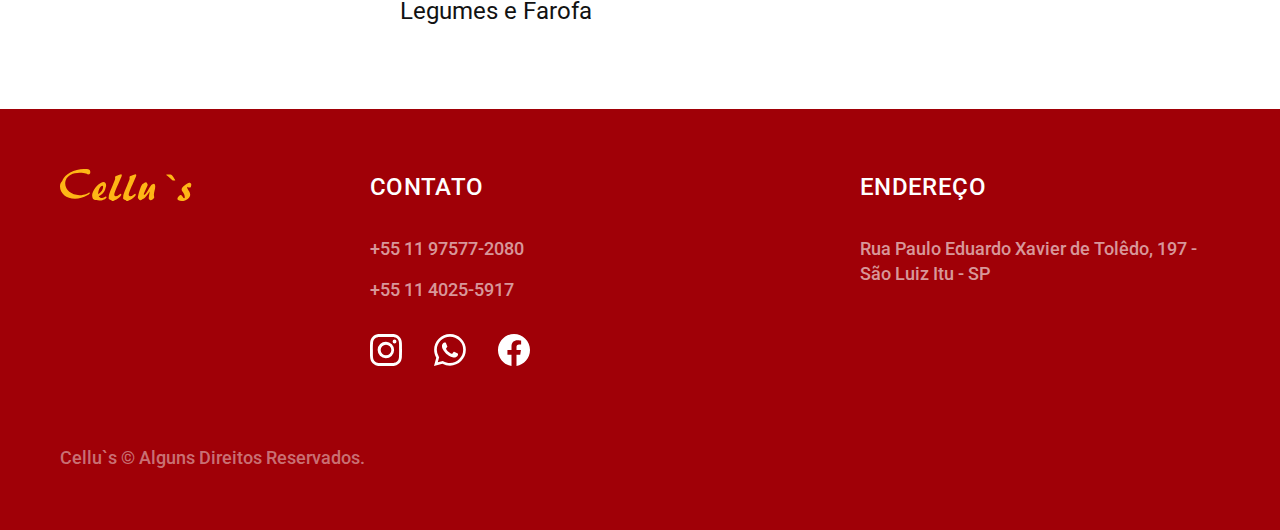
<file: cardapio/terca.html>
<!DOCTYPE html>

<html lang="pt-br">
    <head>
        <meta charset="UTF-8">
        <meta name="viewport" content="width=device-width, initial-scale=1.0">
        <title>Cardápio | Terça-feira</title>
        <meta name="description" content="Cardápio.">
        <link rel="icon" href="../favicon.svg" type="image/svg+xml">
        <link rel="preload" href="../css/style.min.css" as="style">
        <link rel="stylesheet" href=".././css/style.min.css"> 
        <link rel="preconnect" href="https://fonts.googleapis.com">
        <link rel="preconnect" href="https://fonts.gstatic.com" crossorigin>
        <link href="https://fonts.googleapis.com/css2?family=Montserrat:wght@400;600&family=Roboto:wght@400;500&display=swap" rel="stylesheet">        
        <script>document.documentElement.classList.add('js');</script>
    </head>
    <body id="cardapio">
        <header class="header-bg">
            <div class="header container">
                <a href=".././">
                    <img src=".././cellusarquivos/marca.svg" width="132" height="32" alt="Cellu's">
                </a>
                <nav aria-label="primaria">
                    <ul class="header-menu cor-0 font-1-m">
                        <li><a href=".././cardapio.html">Cardápio</a></li>
                        <li><a href=".././localizacao.html">Localização</a></li>
                        <li><a href=".././contato.html">Contato</a></li>
                    </ul>
                </nav>
            </div>
        </header>
        <article class="whatsapp"> 
            <a href="https://wa.me/5511975772080" target="_blank"><img src=".././cellusarquivos/img-otm/logo-whats.png" width="500" height="500" alt="Whatsapp" class="whatsapp-logo"></a>
        </article>
        <main>
            <div class="titulo-bg">
                <div class="titulo container">
                    <p class="font-2-l-b cor-t0">TODOS OS PRATOS ACOMPANHAM ARROZ E FEIJÃO</p>
                    <h1 class="font-1-xxl cor-0">Nossos Produtos</h1>
                </div>
            </div>
            <div class="cardapio container">
                <ul class="cardapio-dias font-2-l cor-11">
                    <li><a href=".././cardapio.html">Opções Diárias</a></li>
                    <li><a href="./segunda.html">Segunda-feira</a></li>
                    <li class="cardapio-selecao"><a href="./terca.html">Terça-feira</a></li>
                    <li><a href="./quarta.html">Quarta-feira</a></li>
                    <li><a href="./quinta.html">Quinta-feira</a></li>
                    <li><a href="./sexta.html">Sexta-feira</a></li>
                    <li><a href="./sabado.html">Sábado</a></li>
                    <li><a href="./vegetarianos.html">Vegetarianos</a></li>
                    <li><a href="./bebidas.html">Bebidas</a></li>
                </ul>
                <div>
                    <h2 class="font-1-xl">Terça-feira</h2>
                    <div>
                        <ul class="cardapio-lista font-2-l cor-11">
                            <li>
                                <img src=".././cellusarquivos/img-otm/tilapia.jpg" width="520" height="520" alt="Tilápia">
                                <span>Peixe com Purê e Legumes</span>
                            </li>
                            <li>
                                <img src=".././cellusarquivos/img-otm/Strogonoff-frango.jpg" width="520" height="520" alt="Strogonoff de Frango">
                                <span>Strogonoff de Frango com Batata Palha</span>
                            </li>
                            <li>
                                <img src=".././cellusarquivos/img-otm/Strogonoff-carne.jpg" width="520" height="520" alt="Strogonoff de Carne">
                                <span>Strogonoff de Carne com Batata Palha</span>
                            </li>
                            <li>
                                <img src=".././cellusarquivos/img-otm/frangoamilanesa.jpg" width="520" height="520" alt="Frango à milanesa">
                                <span>Frango à milanesa com Creme de Milho</span>
                            </li>
                            <li>
                                <img src=".././cellusarquivos/img-otm/parmegianacarne.jpg" width="520" height="520" alt="Bife à Parmegiana">
                                <span>Parmegiana de Carne</span>
                            </li>
                            <li>
                                <img src=".././cellusarquivos/img-otm/parmegianafrango.jpg" width="520" height="520" alt="Frango à Parmegiana">
                                <span>Parmegiana de Frango</span>
                            </li>
                            <li>
                                <img src=".././cellusarquivos/img-otm/carnedepanela.jpg" width="520" height="520" alt="carnedepanela">
                                <span>Carne de Panela com Legumes e Farofa</span>
                            </li>
                            <li>
                                <img src=".././cellusarquivos/img-otm/Dobradinha.jpg" width="520" height="520" alt="Dobradinha">
                                <span>Dobradinha</span>
                            </li>
                        </ul>
                    </div>
                </div>
            </div>
        </main>
        <footer class="footer-bg">
            <div class="footer container">
                <img src=".././cellusarquivos/marca.svg" width="132" height="32" alt="Cellu's">
                <div class="footer-contato">
                    <h3 class="font-2-l-b cor-0">Contato</h3>
                    <ul class="cor-t0 font-2-m">
                        <li><a href="tel:+5511975772080">+55 11 97577-2080</a></li>
                        <li><a href="tel:+551140255917">+55 11 4025-5917</a></li>
                    </ul>
                    <div class="footer-redes">
                        <a href="https://www.instagram.com/cellusrestaurante/" target="_blank">
                            <img src=".././cellusarquivos/redes/instagram-w.svg" width="32" height="32" alt="Instagram">
                        </a>
                        <a href="https://wa.me/5511975772080" target="_blank">
                            <img src=".././cellusarquivos/redes/whatsapp-w.svg" width="32" height="32" alt="Whatsapp">
                        </a>
                        <a href="https://www.facebook.com/cellusrestaurante/" target="_blank">
                            <img src=".././cellusarquivos/redes/facebook-w.svg" width="32" height="32" alt="Facebook">
                        </a>
                    </div>
                </div>
                <div class="footer-localizacao">
                    <h3 class="font-2-l-b cor-0">Endereço</h3>
                    <ul class="cor-t0 font-2-m">
                        <li><a href="https://www.google.com/maps?q=CELLUS+RESTAURANTE+SAO+LUIZ&gs_lcrp=EgZjaHJvbWUqBggCEEUYOzIGCAAQRRg5MgYIARBFGDsyBggCEEUYOzIGCAMQLhhA0gEIMzMyN2owajGoAgCwAgA&um=1&ie=UTF-8">Rua Paulo Eduardo Xavier de Tolêdo, 197 - São Luiz
                            Itu - SP</a></li>
                    </ul>
                </div>
                <p class="footer-copy font-2-m cor-t1">Cellu`s ©  Alguns Direitos Reservados.</p>
            </div>
        </footer>
        <script src="../js/script.js"></script>
    </body>
</html>
</file>
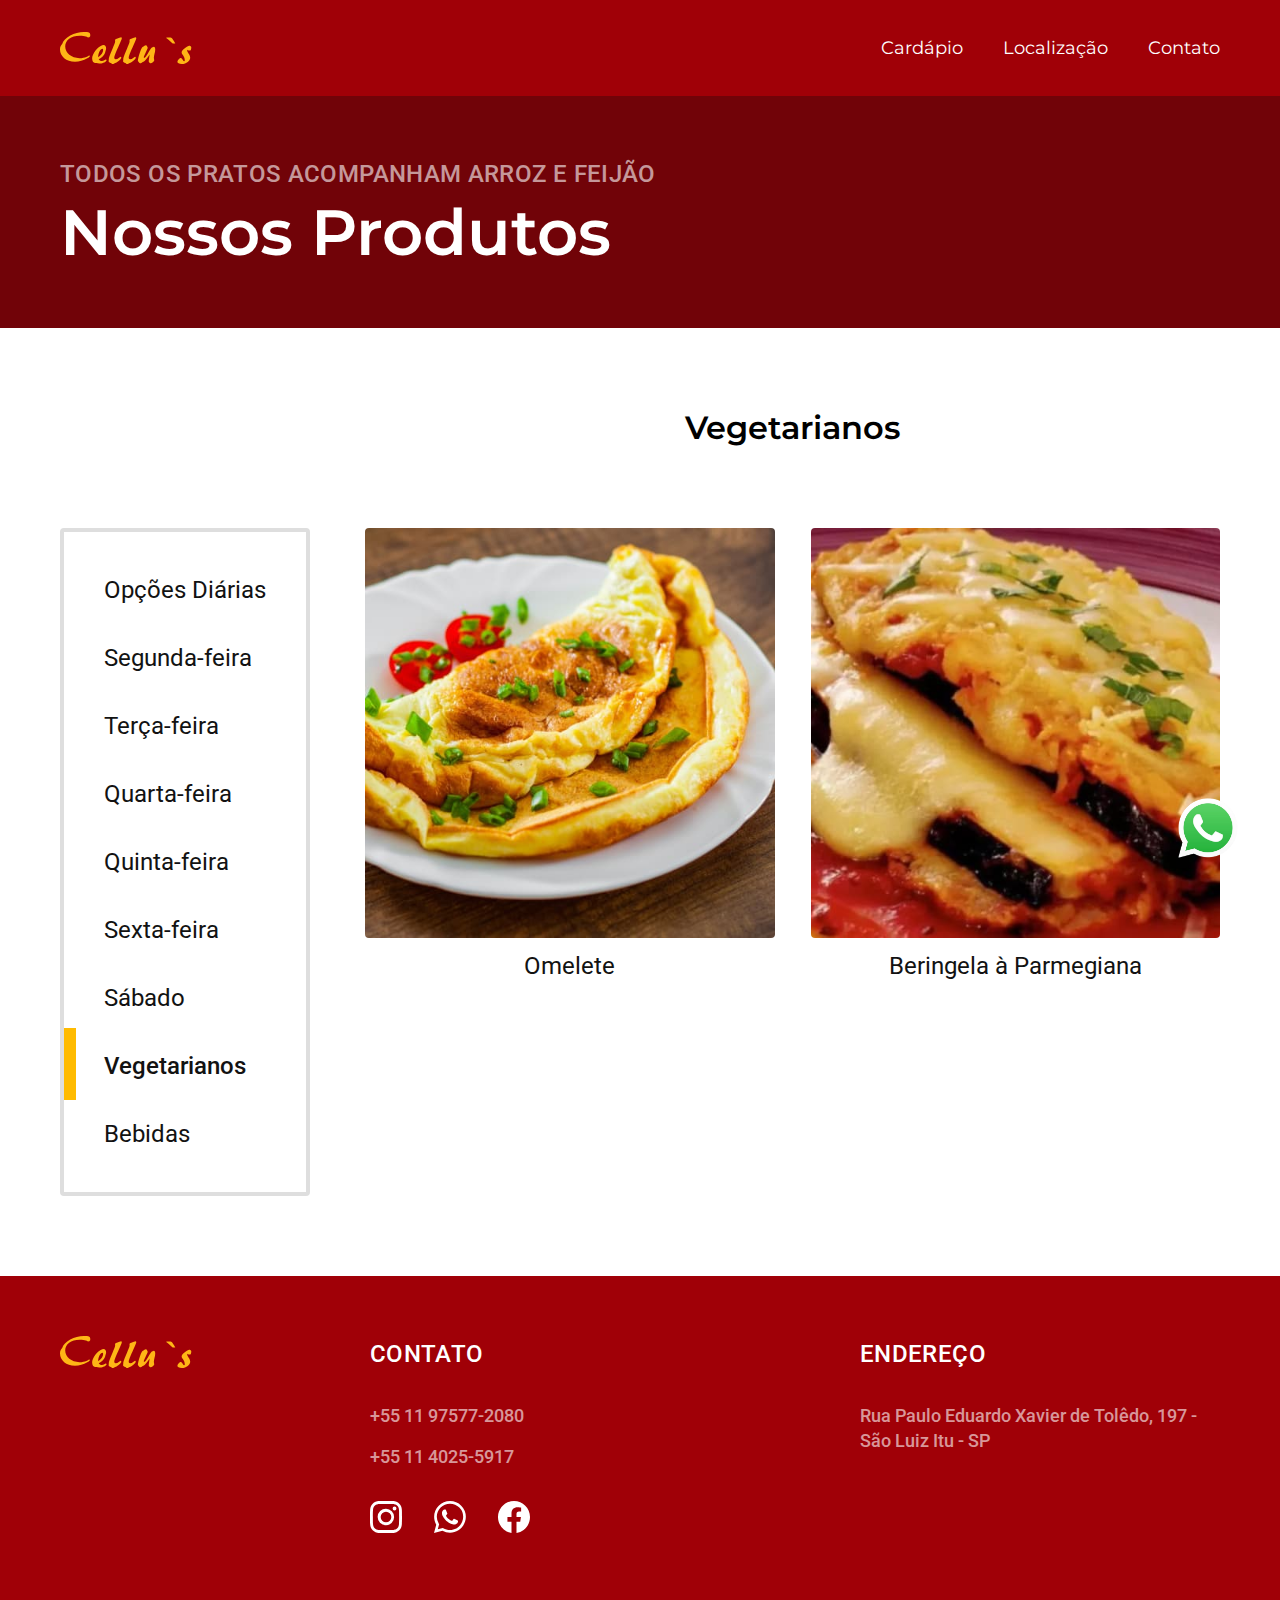
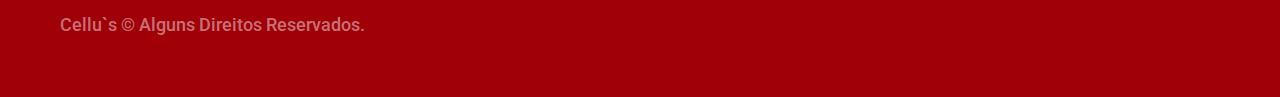
<file: cardapio/vegetarianos.html>
<!DOCTYPE html>

<html lang="pt-br">
    <head>
        <meta charset="UTF-8">
        <meta name="viewport" content="width=device-width, initial-scale=1.0">
        <title>Cardápio | Vegetarianos</title>
        <meta name="description" content="Cardápio.">       
        <link rel="icon" href="../favicon.svg" type="image/svg+xml">
        <link rel="preload" href="../css/style.min.css" as="style">
        <link rel="stylesheet" href=".././css/style.min.css"> 
        <link rel="preconnect" href="https://fonts.googleapis.com">
        <link rel="preconnect" href="https://fonts.gstatic.com" crossorigin>
        <link href="https://fonts.googleapis.com/css2?family=Montserrat:wght@400;600&family=Roboto:wght@400;500&display=swap" rel="stylesheet">  
        <script>document.documentElement.classList.add('js');</script>
    </head>
    <body id="cardapio">
        <header class="header-bg">
            <div class="header container">
                <a href=".././">
                    <img src=".././cellusarquivos/marca.svg" width="132" height="32" alt="Cellu's">
                </a>
                <nav aria-label="primaria">
                    <ul class="header-menu cor-0 font-1-m">
                        <li><a href=".././cardapio.html">Cardápio</a></li>
                        <li><a href=".././localizacao.html">Localização</a></li>
                        <li><a href=".././contato.html">Contato</a></li>
                    </ul>
                </nav>
            </div>
        </header>
        <article class="whatsapp"> 
            <a href="https://wa.me/5511975772080" target="_blank"><img src=".././cellusarquivos/img-otm/logo-whats.png" width="500" height="500" alt="Whatsapp" class="whatsapp-logo"></a>
        </article>
        <main>
            <div class="titulo-bg">
                <div class="titulo container">
                    <p class="font-2-l-b cor-t0">TODOS OS PRATOS ACOMPANHAM ARROZ E FEIJÃO</p>
                    <h1 class="font-1-xxl cor-0">Nossos Produtos</h1>
                </div>
            </div>
            <div class="cardapio container">
                <ul class="cardapio-dias font-2-l cor-11">
                    <li><a href=".././cardapio.html">Opções Diárias</a></li>
                    <li><a href="./segunda.html">Segunda-feira</a></li>
                    <li><a href="./terca.html">Terça-feira</a></li>
                    <li><a href="./quarta.html">Quarta-feira</a></li>
                    <li><a href="./quinta.html">Quinta-feira</a></li>
                    <li><a href="./sexta.html">Sexta-feira</a></li>
                    <li><a href="./sabado.html">Sábado</a></li>
                    <li class="cardapio-selecao"><a href="./vegetarianos.html">Vegetarianos</a></li>
                    <li><a href="./bebidas.html">Bebidas</a></li>
                </ul>
                <div>
                    <h2 class="font-1-xl">Vegetarianos</h2>
                    <div>
                        <ul class="cardapio-lista font-2-l cor-11">
                            <li>
                                <img src=".././cellusarquivos/img-otm/omelete.jpg" width="520" height="520" alt="Omelete">
                                <span>Omelete</span>
                            </li>
                            <li>
                                <img src=".././cellusarquivos/img-otm/parmegianaberingela.jpg" width="520" height="520" alt="Beringela à Parmegiana ">
                                <span>Beringela à Parmegiana </span>
                            </li>
                        </ul>
                    </div>
                </div>
            </div>
        </main>
        <footer class="footer-bg">
            <div class="footer container">
                <img src=".././cellusarquivos/marca.svg" width="132" height="32" alt="Cellu's">
                <div class="footer-contato">
                    <h3 class="font-2-l-b cor-0">Contato</h3>
                    <ul class="cor-t0 font-2-m">
                        <li><a href="tel:+5511975772080">+55 11 97577-2080</a></li>
                        <li><a href="tel:+551140255917">+55 11 4025-5917</a></li>
                    </ul>
                    <div class="footer-redes">
                        <a href="https://www.instagram.com/cellusrestaurante/" target="_blank">
                            <img src=".././cellusarquivos/redes/instagram-w.svg" width="32" height="32" alt="Instagram">
                        </a>
                        <a href="https://wa.me/5511975772080" target="_blank">
                            <img src=".././cellusarquivos/redes/whatsapp-w.svg" width="32" height="32" alt="Whatsapp">
                        </a>
                        <a href="https://www.facebook.com/cellusrestaurante/" target="_blank">
                            <img src=".././cellusarquivos/redes/facebook-w.svg" width="32" height="32" alt="Facebook">
                        </a>
                    </div>
                </div>
                <div class="footer-localizacao">
                    <h3 class="font-2-l-b cor-0">Endereço</h3>
                    <ul class="cor-t0 font-2-m">
                        <li><a href="https://www.google.com/maps?q=CELLUS+RESTAURANTE+SAO+LUIZ&gs_lcrp=EgZjaHJvbWUqBggCEEUYOzIGCAAQRRg5MgYIARBFGDsyBggCEEUYOzIGCAMQLhhA0gEIMzMyN2owajGoAgCwAgA&um=1&ie=UTF-8">Rua Paulo Eduardo Xavier de Tolêdo, 197 - São Luiz
                            Itu - SP</a></li>
                    </ul>
                </div>
                <p class="footer-copy font-2-m cor-t1">Cellu`s ©  Alguns Direitos Reservados.</p>
            </div>
        </footer>
        <script src="../js/script.js"></script>
    </body>
</html>
</file>
<file: css/style.min.css>
body{margin:0;font-family:Arial,Helvetica,sans-serif}h1,h2,h3,h4,p,ul{margin:0}ul{padding:0;list-style:none}a{text-decoration:none;color:inherit}img{max-width:100%;height:auto;display:block}img[src$=".jpg"]{border-radius:4px}.font-1-xs{font:400 0.75rem/1.35 Montserrat,sans-serif}.font-2-xs{font:400 0.875rem/1.43 Roboto,sans-serif}.font-1-s{font:400 1rem/1.5 Montserrat,sans-serif}.font-2-s{font:400 1rem/1.5 Roboto,sans-serif}.font-1-m,.font-1-m-b{font:400 1.125rem/1.35 Montserrat,sans-serif}.font-1-m-b{font-weight:600}.font-2-m{font:500 1.125rem/1.35 Roboto,sans-serif}.font-1-l-b{font:600 1.5rem/1.5 Montserrat,sans-serif}.font-2-l,.font-2-l-b{font:400 1.5rem/1.5 Roboto,sans-serif}.font-2-l-b{font-weight:500;letter-spacing:.015em;text-transform:uppercase}.font-1-xl{font:600 2rem/1.25 Montserrat,sans-serif}.font-2-xl{font:500 2rem/1.25 Roboto,sans-serif}.font-1-xxl{font:600 4rem/1.125 Montserrat,sans-serif}@media (max-width:1200px){.font-1-xxl{font-size:3rem}.font-2-l,.font-2-l-b{font-size:1.125rem}}@media (max-width:800px){.font-1-xxl{font-size:2rem}.font-1-xl,.font-2-xl{font-size:1.5rem}.font-1-l-b,.font-2-l{font-size:1rem}}:root{--cor-p0:#FFE5E7;--cor-p1:#E21E27;--cor-p2:#C7161E;--cor-p3:#BA0C14;--cor-p4:#A00007;--cor-p5:#710308;--cor-p6:#390003;--cor-p7:#A70108;--cor-s1:#FFBB00;--cor-s2:#E4A30B;--cor-s3:#A66F00;--cor-s4:#664400;--cor-s5:#332200;--cor-t0:rgba(255, 255, 255, 0.60);--cor-t1:rgba(255, 255, 255, 0.450);--cor-0:#FFFFFF;--cor-1:#F7F7F7;--cor-2:#EDEDED;--cor-3:#DEDEDE;--cor-4:#CCCCCC;--cor-5:#B3B3B3;--cor-6:#9C9C9C;--cor-7:#707070;--cor-8:#595959;--cor-9:#404040;--cor-10:#2E2E2E;--cor-11:#121212;--cor-12:#000000}.cor-p0{color:var(--cor-p0)}.cor-p1{color:var(--cor-p1)}.cor-p2{color:var(--cor-p2)}.cor-p3{color:var(--cor-p3)}.cor-p4{color:var(--cor-p4)}.cor-p5{color:var(--cor-p5)}.cor-p6{color:var(--cor-p6)}.cor-p7{color:var(--cor-p7)}.cor-s1{color:var(--cor-s1)}.cor-s2{color:var(--cor-s2)}.cor-s3{color:var(--cor-s3)}.cor-s4{color:var(--cor-s4)}.cor-s5{color:var(--cor-s5)}.cor-t0{color:var(--cor-t0)}.cor-t1{color:var(--cor-t1)}.cor-0{color:var(--cor-0)}.cor-1{color:var(--cor-1)}.cor-2{color:var(--cor-2)}.cor-3{color:var(--cor-3)}.cor-4{color:var(--cor-4)}.cor-5{color:var(--cor-5)}.cor-6{color:var(--cor-6)}.cor-7{color:var(--cor-7)}.cor-8{color:var(--cor-8)}.cor-9{color:var(--cor-9)}.cor-10{color:var(--cor-10)}.cor-11{color:var(--cor-11)}.cor-12{color:var(--cor-12)}.js .fadeInDown{transform:translate3d(0,-20px,0)}.js .fadeInUp{transform:translate3d(0,20px,0)}.js .fadeInRight{transform:translate3d(20px,0,0)}.js .fadeInLeft{transform:translate3d(-20px,0,0)}.js [data-anime]{opacity:0}.js .anime{opacity:1;transform:none;transition:transform .8s,opacity .8s}.header-bg{background-color:var(--cor-p4)}.header{display:flex;flex-wrap:wrap;gap:20px;justify-content:space-between;align-items:center;padding-top:20px;padding-bottom:20px}.header-menu{display:flex;flex-wrap:wrap;gap:40px}.header-menu a{display:inline-block;padding:16px 0;position:relative}.header-menu a:after{content:"";display:block;height:2px;width:0%;background-color:var(--cor-s1);margin-top:4px;transition:.3s;position:absolute}.header-menu a.ativo::after,.header-menu a:hover:after{width:100%}@media (max-width:800px){.header-menu{gap:20px}.header-menu a{background-color:var(--cor-p7);padding:12px 16px;border-radius:4px}.header-menu a:hover{background-color:var(--cor-p3)}.header a:after{display:none}}@media (max-width:600px){.header-menu{gap:12px}.header-menu a{padding:8px 12px;font-size:14px}}.footer-bg{background-color:var(--cor-p4)}.footer{display:grid;grid-template-columns:3fr 5fr 4fr;gap:40px;padding-top:60px;padding-bottom:60px}.footer h3{margin-bottom:32px}.footer li{margin-bottom:16px}.footer-redes{display:flex;gap:32px;margin-top:32px}.footer a:hover{color:var(--cor-0)}.footer-copy{grid-column:1/-1;margin-top:40px}@media (max-width:800px){.footer>img{display:none}.footer{grid-template-columns:1fr 1fr}}@media (max-width:600px){.footer{grid-template-columns:1fr;gap:60px}.footer-copy{margin-top:0}}.introducao-bg{background:var(--cor-p5) url('../cellusarquivos/dec/bottom-right-p.svg') no-repeat bottom 40px right 40px}.introducao{display:grid;grid-template-columns:1fr 1fr;gap:0 40px;justify-content:space-between;align-items:center;box-sizing:border-box;max-width:1200px;margin-left:auto;margin-right:auto}.introducao-conteudo{align-self:end;padding-bottom:80px;padding-top:80px}.introducao h1{margin-bottom:32px;max-width:12ch}.introducao p{margin-bottom:4px;color:rgba(255,255,255,.6)}@media (max-width:1200px){.introducao h1{margin-bottom:16px}}@media (max-width:800px){.introducao-bg{background:var(--cor-p5)}.introducao-conteudo{padding-bottom:40px;padding-top:40px}}@media (max-width:600px){.introducao{grid-template-columns:1fr;padding:0}.introducao-conteudo{display:flex;padding-bottom:12px;padding-top:12px;align-items:center}.introducao-conteudo{padding-left:20px;padding-right:20px}.introducao img{height:350px;width:100%;object-fit:cover}}@media (max-width:440px){.introducao-conteudo{display:grid;grid-template-columns:1fr}.funcionamento{display:flex;gap:12px}.introducao-conteudo p:nth-child(2)::before{content:'';display:inline-block;height:2px;width:6px;margin-bottom:3px;margin-right:10px;background-color:rgba(255,255,255,.6)}}.comida-bg{background:var(--cor-p5) url('../cellusarquivos/dec/bottom-left-p.svg') no-repeat bottom 120px left 40px;box-shadow:inset 0 80px var(--cor-0),inset 0 -80px var(--cor-0)}.comida{display:grid;grid-template-columns:1fr 1fr;gap:40px}.comida-img img{width:100%;height:100%;object-fit:cover}.comida-conteudo{background-color:#502314;padding:160px 32px;box-shadow:inset 0 80px var(--cor-0),inset 0 -80px var(--cor-0)}.comida-conteudo>span{display:block;margin-bottom:20px}.comida-conteudo h2{margin-bottom:32px}.comida-conteudo p{margin-bottom:20px}@media (max-width:800px){.comida{grid-template-columns:1fr}.comida-conteudo{padding-top:20px;padding-bottom:60px;box-shadow:0 1px 2px rgba(0,0,0,.1),inset 0 -40px var(--cor-p5);border-radius:4px}.comida-img{display:none}.comida-bg{box-shadow:inset 0 6cqw var(--cor-0)}}.localizacao-bg{background:url('../cellusarquivos/dec/top-right.svg') no-repeat top 0 left 40px}.localizacao-conteudo{padding-top:60px;padding-bottom:60px}.localizacao-lista{display:grid;grid-template-columns:1fr 1fr;margin-bottom:60px}.localizacao-lista p{max-width:26ch;margin-left:48px}.localizacao-lista p:hover{color:var(--cor-11)}.localizacao-lista img{width:32px;margin-right:16px}.localizacao-titulo{display:flex;align-items:center;margin-bottom:12px}.localizacao-img{object-fit:cover;border:4px solid var(--cor-0);box-sizing:border-box;transition:.3s}.localizacao-img:hover{border:4px solid var(--cor-p1);border-radius:4px}@media (max-width:1200px){.localizacao-bg{background:0 0}}@media (max-width:800px){.localizacao-titulo{margin-bottom:4px}.localizacao-lista img{width:24px;margin-right:12px}.localizacao-lista p{margin-left:36px}}@media (max-width:600px){.localizacao-lista{display:flex;flex-direction:column;gap:40px;margin-bottom:32px}.localizacao-lista li:first-child{order:2}.localizacao-lista li:nth-child(2){order:1}.localizacao-lista img{width:20px;margin-right:8px}.localizacao-lista p{margin-left:28px}}.container{box-sizing:border-box;max-width:1200px;padding-left:20px;padding-right:20px;margin-left:auto;margin-right:auto}.botao,.botao2{display:inline-block;padding:16px 32px;background:linear-gradient(#ffbf00,#f2a50c);box-shadow:0 1px 2px rgba(0,0,0,.1);border-radius:4px;text-transform:uppercase;color:#320;font:600 1.125rem/1.35 Montserrat,sans-serif;max-width:max-content;border:none;cursor:pointer}.botao2{background:linear-gradient(#c4141e,#aa0c15);color:var(--cor-0)}.botao:hover{background:linear-gradient(#ffb60d,#e59317)}.botao2:hover{background:linear-gradient(#900c12,#670409)}@media(max-width:600px){.botao{padding:12px 16px;font-size:1rem}}.link{display:inline-block;color:var(--cor-s1);font:500 1.5rem/1.5 Montserrat,sans-serif;text-transform:uppercase}.link::after{content:"";display:block;width:100%;height:4px;background-color:currentColor}.link:hover{color:var(--cor-0)}.titulo-bg{padding-top:60px;padding-bottom:60px;background-color:var(--cor-p5)}.titulo p{margin-bottom:4px}body{margin:0}.whatsapp{position:fixed;bottom:40px;right:40px;animation:moveAnimation 2s infinite alternate}.whatsapp-logo{width:5vw;height:auto}@keyframes moveAnimation{from{transform:translateY(0)}to{transform:translateY(20px)}}@media (max-width:800px){.titulo-bg{padding-top:40px;padding-bottom:40px}.titulo p{font-size:1rem;text-transform:lowercase;font-weight:400}.whatsapp-logo{width:10vw}.whatsapp{bottom:20px;right:20px}}.form{display:grid;grid-template-columns:1fr 1fr;gap:20px}.form label{display:block;font:600 1rem/1.5 Montserrat,sans-serif;margin-bottom:4px}.form .col-2{grid-column:span 2}.form input[type=email],.form input[type=text],.form textarea{font:400 1rem/1.5 Roboto,sans-serif;background:var(--cor-1);border:1px solid var(--cor-2);padding:12px;border-radius:4px;width:100%;box-sizing:border-box}.form input[type=email]:focus,.form input[type=text]:focus,.form textarea:focus{outline:0;border-color:var(--cor-p6);background:var(--cor-0);box-shadow:0 0 0 2px #faa}@media (max-width:600px){.form{grid-template-columns:1fr}.form .col-2{grid-column:1}}.opcoes-lista{padding:120px 0}.opcoes-lista h2{margin-bottom:40px;text-align:center}.opcoes-lista ul{display:flex;flex-wrap:wrap;gap:40px;justify-content:center}.opcoes-lista li{border:2px solid var(--cor-p2);color:var(--cor-11);box-shadow:0 1px 2px rgba(0,0,0,.1);width:200px;border-radius:4px;padding:20px}.opcoes-lista a{display:block}.opcoes-lista img{margin-bottom:16px}.opcoes-lista h3{margin-bottom:8px;display:flex;align-items:center}.opcoes-lista h3::before{content:"";display:inline-block;height:8px;width:12px;background-color:var(--cor-p2);margin-right:8px;border-radius:2px;transition:.2s}.opcoes-lista a:hover h3::before{width:24px}.opcoes-lista li span{padding-left:20px}@media (max-width:800px){.opcoes-lista{padding:60px}.opcoes-lista ul{gap:20px}.opcoes-lista li{width:220px;padding:12px}.opcoes-lista span{font-size:.8125rem}.opcoes-lista h3{margin-bottom:0}}.cardapio{display:grid;grid-template-columns:1fr 3fr;padding-top:80px;padding-bottom:80px;gap:20px}.cardapio h2{text-align:center;margin-bottom:80px}.cardapio-dias{margin-top:120px;padding:24px 40px;border:4px solid var(--cor-3);border-radius:4px;max-width:fit-content;height:auto;place-self:start}.cardapio-dias a{display:inline-block;padding:16px 0;align-items:center;white-space:nowrap}.cardapio-dias li{position:relative}.cardapio-selecao{font-weight:500;color:var(--cor-11)}.cardapio-dias a:hover:before,.cardapio-selecao a::before{content:"";display:inline-block;height:72px;width:12px;background-color:var(--cor-s1);transition:.2s;position:absolute;margin-left:-40px;margin-top:-20px}.cardapio-dias a:hover{color:var(--cor-11)}.cardapio-lista{display:grid;grid-template-columns:repeat(auto-fit,minmax(200px,max-content));gap:36px;text-align:center}.cardapio img{object-fit:cover;margin-bottom:10px}@media (max-width:800px){.cardapio{padding-top:40px;padding-bottom:40px}.cardapio h2{margin-bottom:40px}.cardapio-dias{margin-top:68px;padding:12px 24px}.cardapio-dias a{padding:12px 0}.cardapio-dias a:hover:before,.cardapio-selecao a::before{height:36px;width:8px;margin-left:-24px;margin-top:-6px}}@media (max-width:660px){.cardapio{grid-template-columns:1fr}.cardapio-lista{grid-template-columns:1fr 1fr}.cardapio-dias{display:flex;flex-wrap:wrap;margin-top:0;justify-content:center;gap:16px}.cardapio-dias a:hover:before,.cardapio-selecao a::before{height:4px;width:100%;margin-left:0;margin-top:24px}}.localizacao-1{display:grid;grid-template-columns:1fr 1fr;align-items:start;gap:40px;padding-top:60px;padding-bottom:60px}.localizacao-1-imagens{display:flex;flex-wrap:wrap;gap:20px}.localizacao-1-imagens img{flex:1;min-width:200px}.localizacao-1-imagens img:first-child{min-width:100%}.localizacao-1 h2{display:flex;align-items:center;gap:16px;place-self:start}.localizacao-1 h2 img{width:24px}.localizacao-1 p a:hover{color:var(--cor-7)}.localizacao-1-conteudo>h2{margin-bottom:32px}.localizacao-1-conteudo>p{margin-bottom:40px;max-width:32ch}.localizacao-1-informacoes{margin-top:30px}.localizacao-1-informacoes h2{margin-bottom:16px}@media (max-width:920px){.localizacao-1{grid-template-columns:1fr;padding-top:40px;padding-bottom:40px}.localizacao-1-imagens{grid-row:4}.localizacao-1-conteudo>h2{margin-bottom:16px}.localizacao-1-conteudo>p{margin-bottom:20px}.localizacao-1-informacoes{margin-top:0}.localizacao-1-informacoes h2{margin-bottom:8px}}#contato{background:linear-gradient(var(--cor-p5) 600px,var(--cor-1) 0)}.contato{display:grid;grid-template-columns:1fr;margin-bottom:60px}.contato-dados,.contato-formulario{padding:60px;box-shadow:0 1px 2px rgba(0,0,0,.1)}.contato-dados{background:var(--cor-p6) url('../cellusarquivos/dec/bottom-right-p.svg') no-repeat bottom 40px right 40px;border-radius:5px}.contato-dados h2{margin-bottom:60px}.contato-endereco{margin-bottom:32px;background:url("../cellusarquivos/icones/pin.svg") no-repeat 0 2px;background-size:16px}.contato-dados a{display:block;max-width:max-content;padding-left:28px}.contato-dados a:hover{color:var(--cor-0)}.contato-meios a:first-child{background:url("../cellusarquivos/icones/carta.svg") no-repeat 0 6px;background-size:16px;margin-bottom:32px}.contato-meios a:nth-child(2){background:url("../cellusarquivos/redes/whatsapp.svg") no-repeat 0 2px;background-size:18px;margin-bottom:32px}.contato-meios a:nth-child(3){background:url("../cellusarquivos/icones/phone.svg") no-repeat 0 2px;background-size:16px}.contato-redes{display:flex;margin-top:32px}@media (max-width:800px){.contato{grid-template-columns:1fr}.contato-dados,.contato-formulario{padding:40px 20px}.contato-dados h2{margin-bottom:32px}}@media (max-width:600px){.contato-dados{background:var(--cor-p6)}}
</file>
